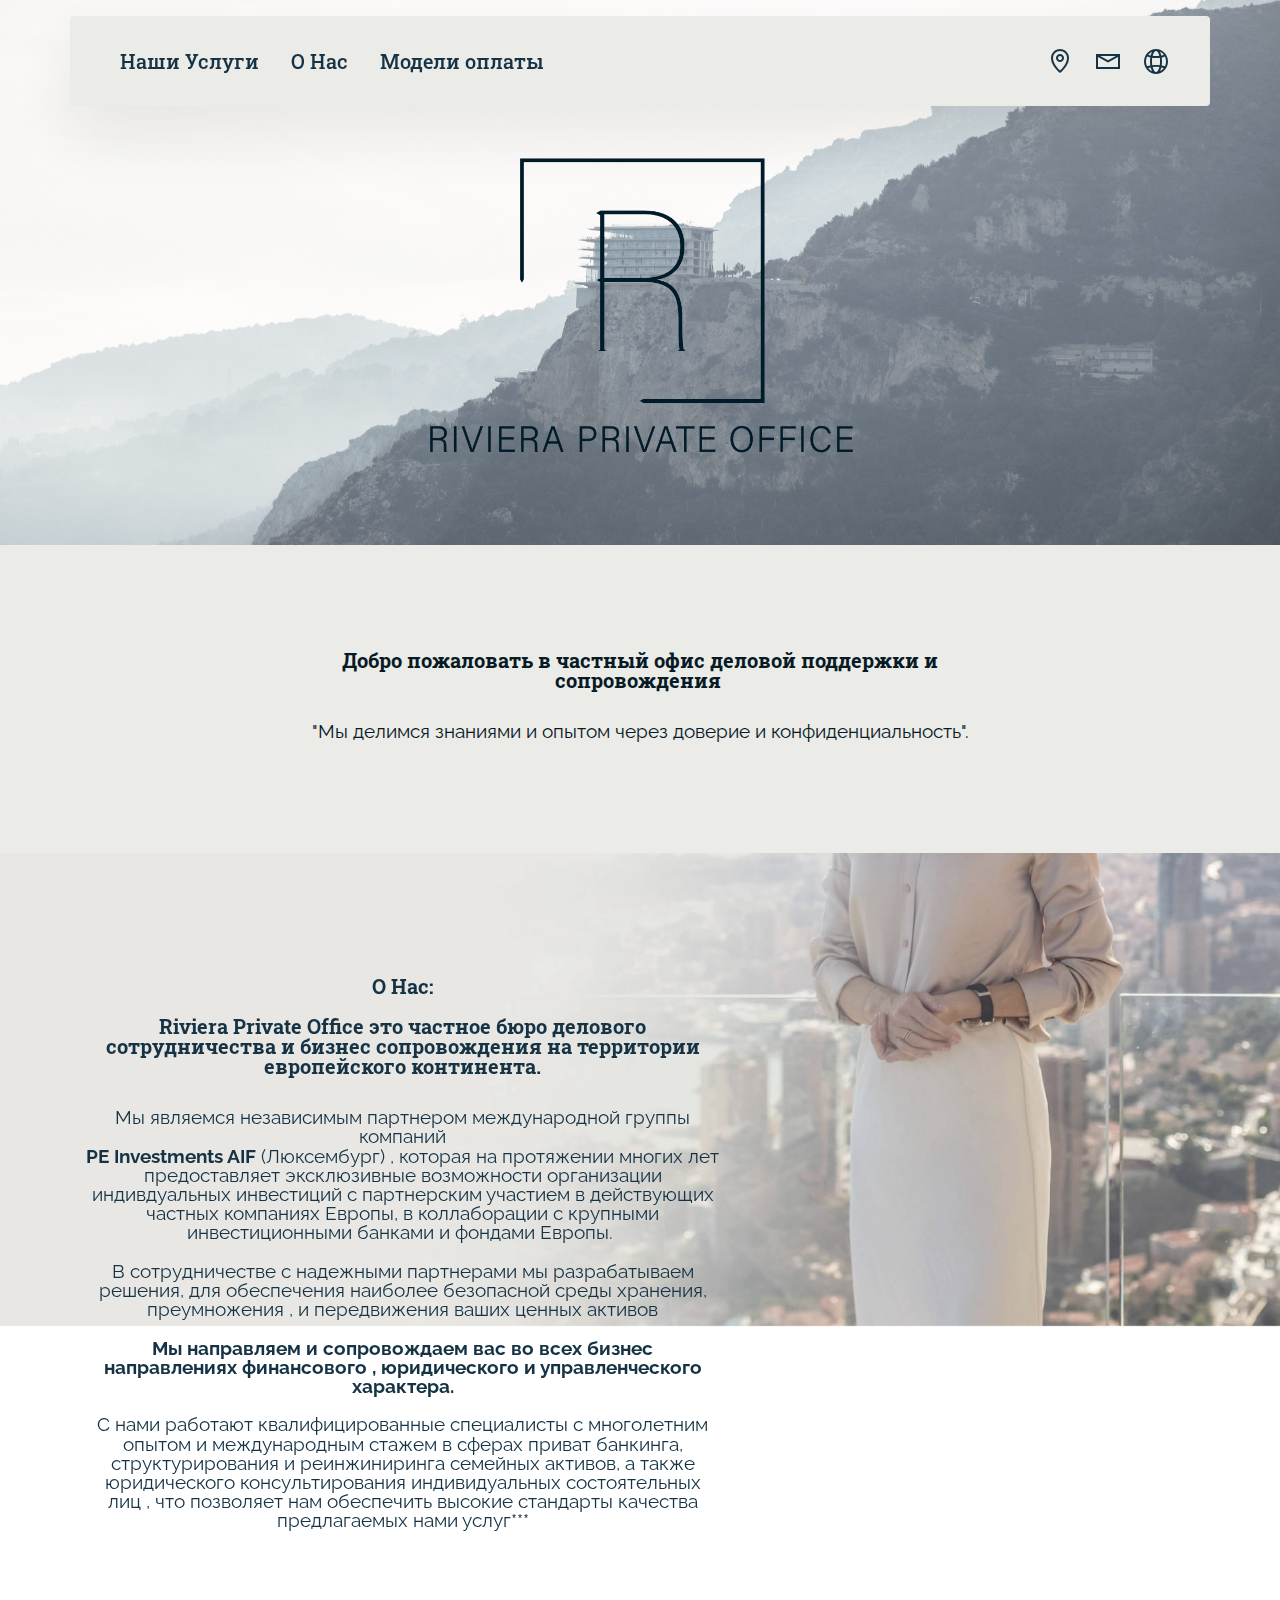
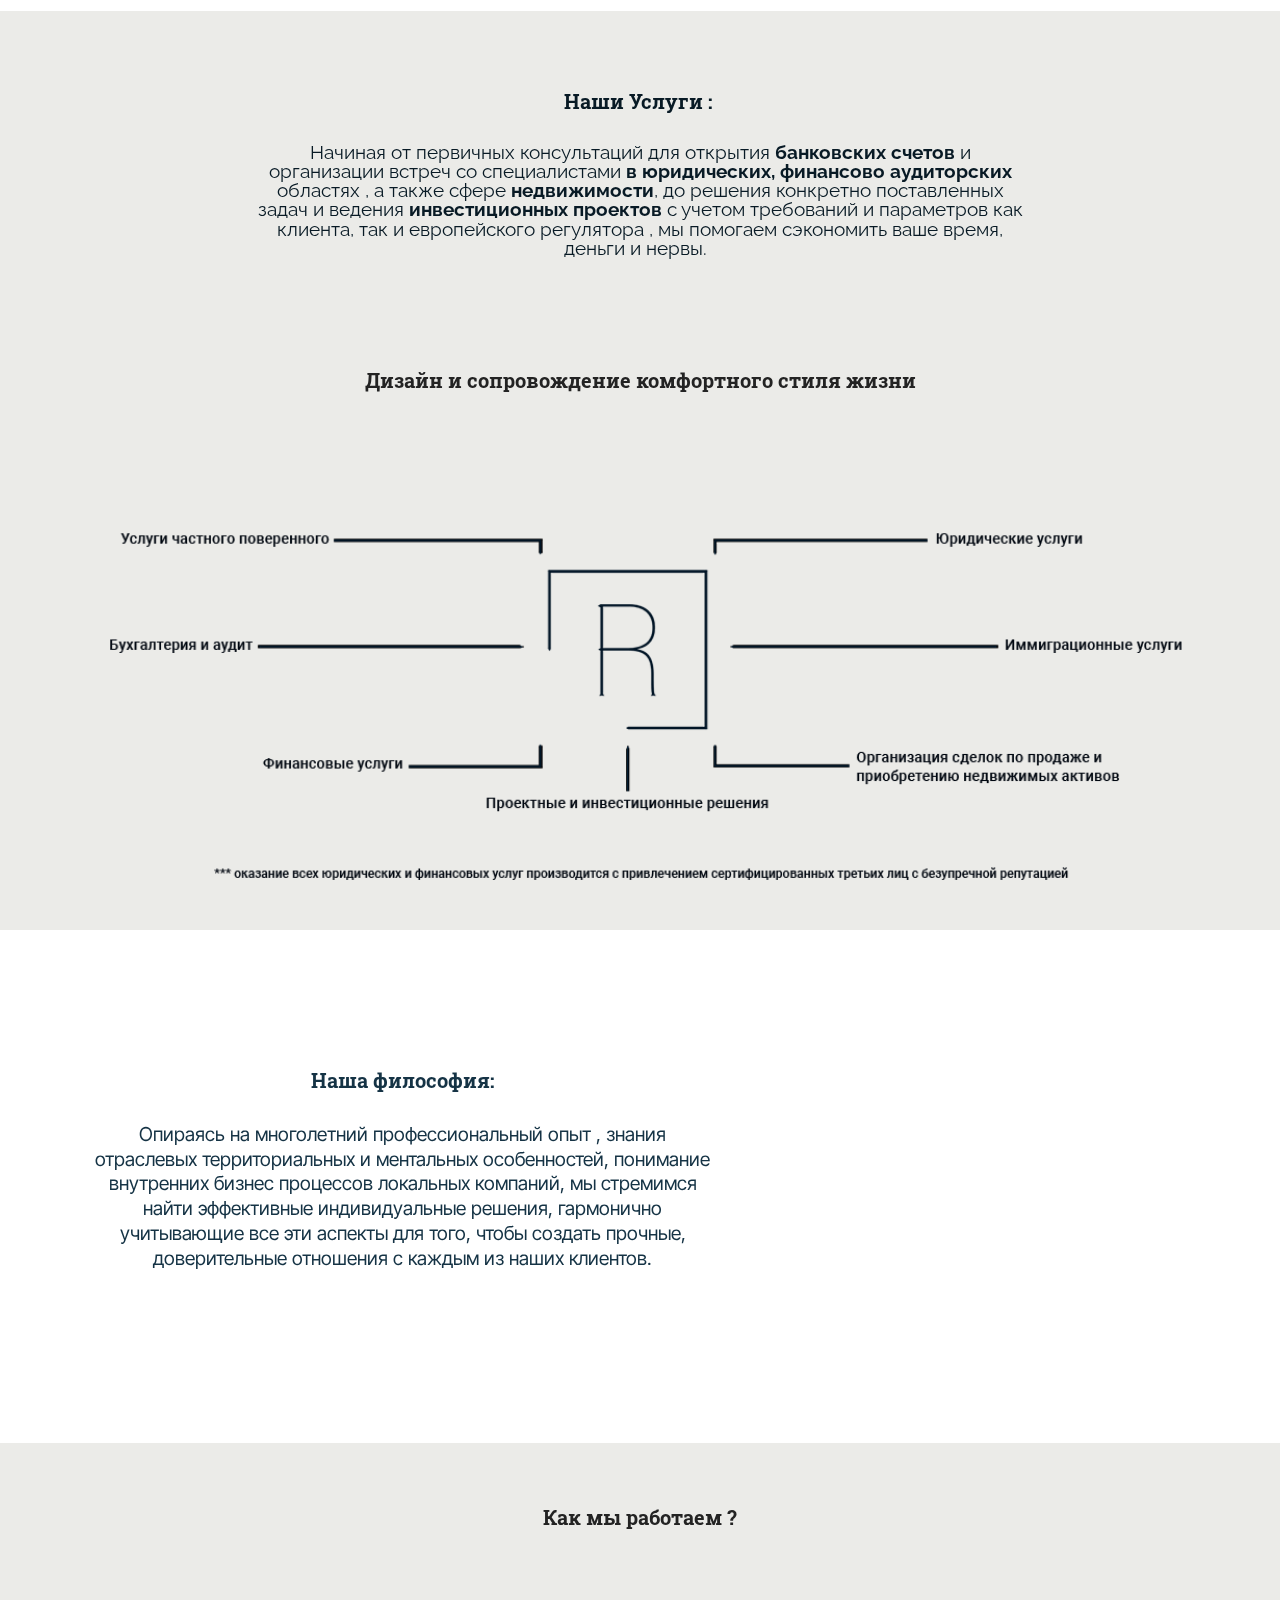
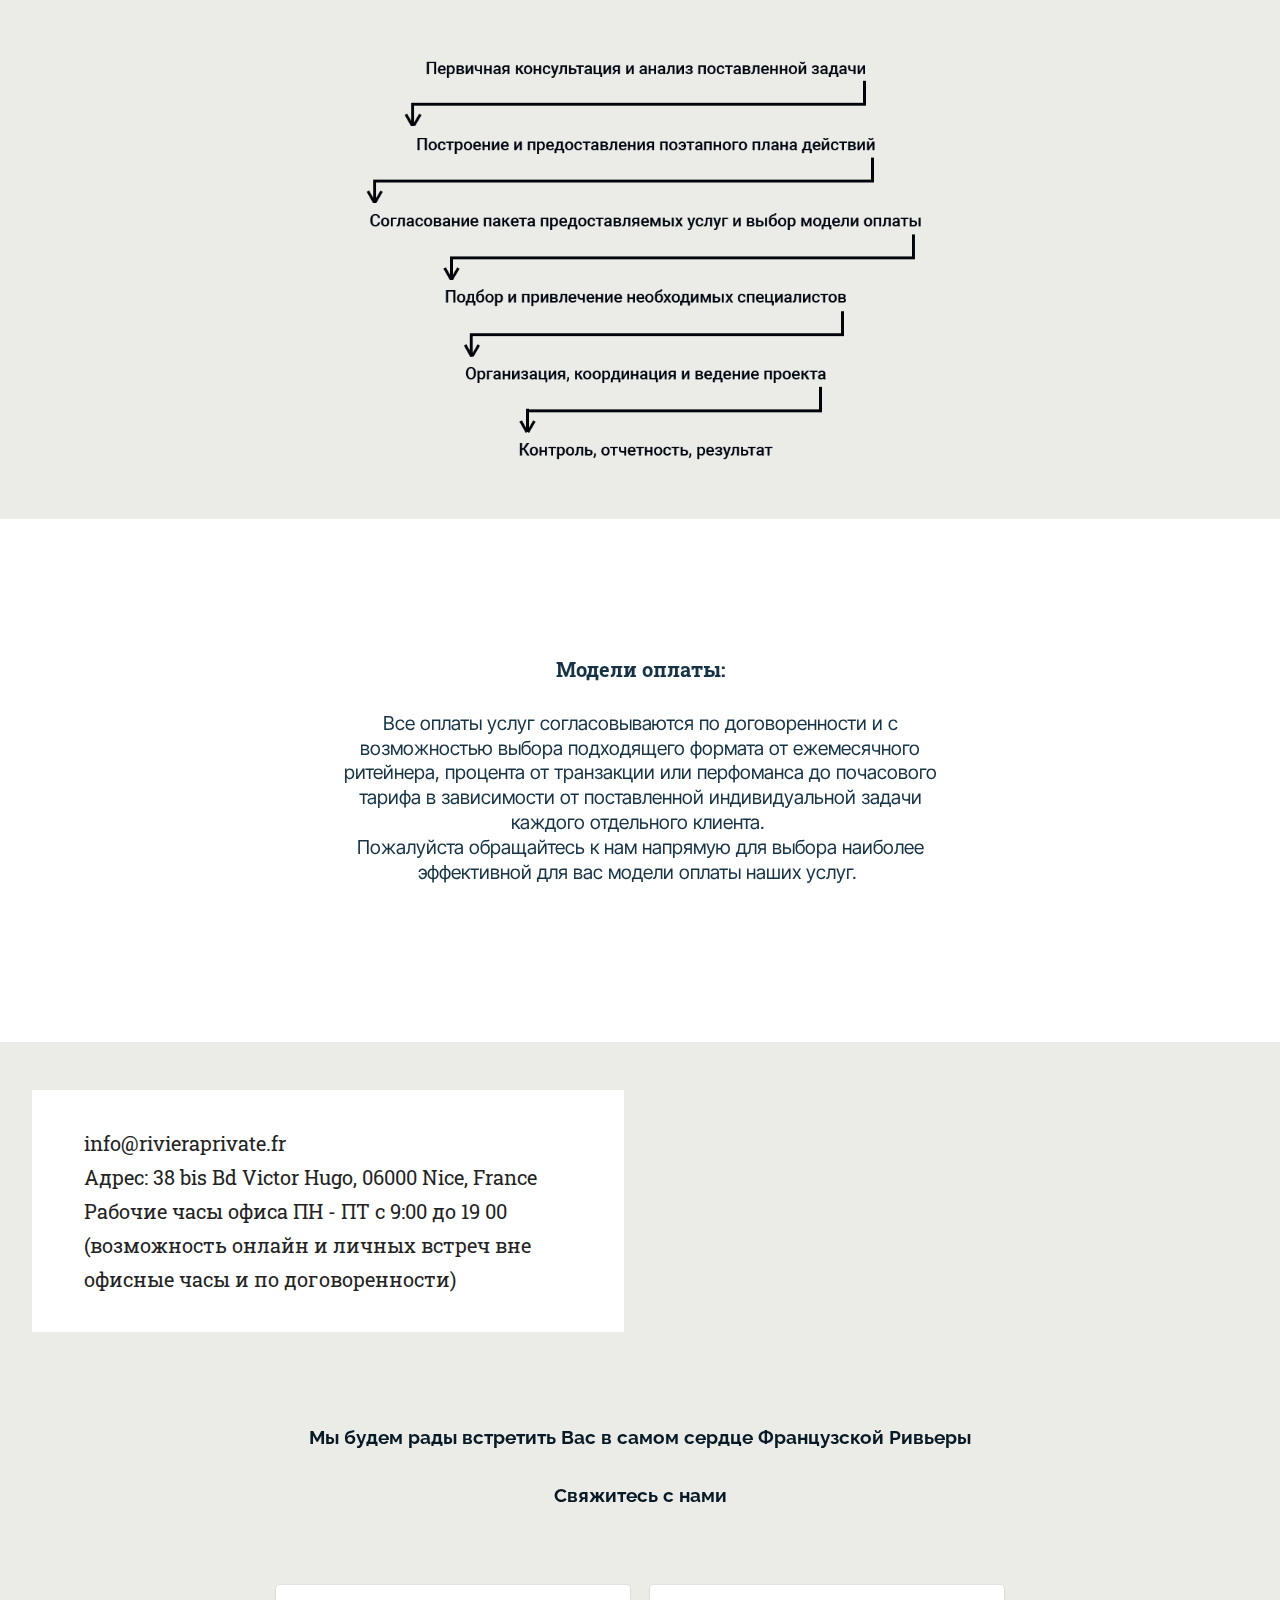
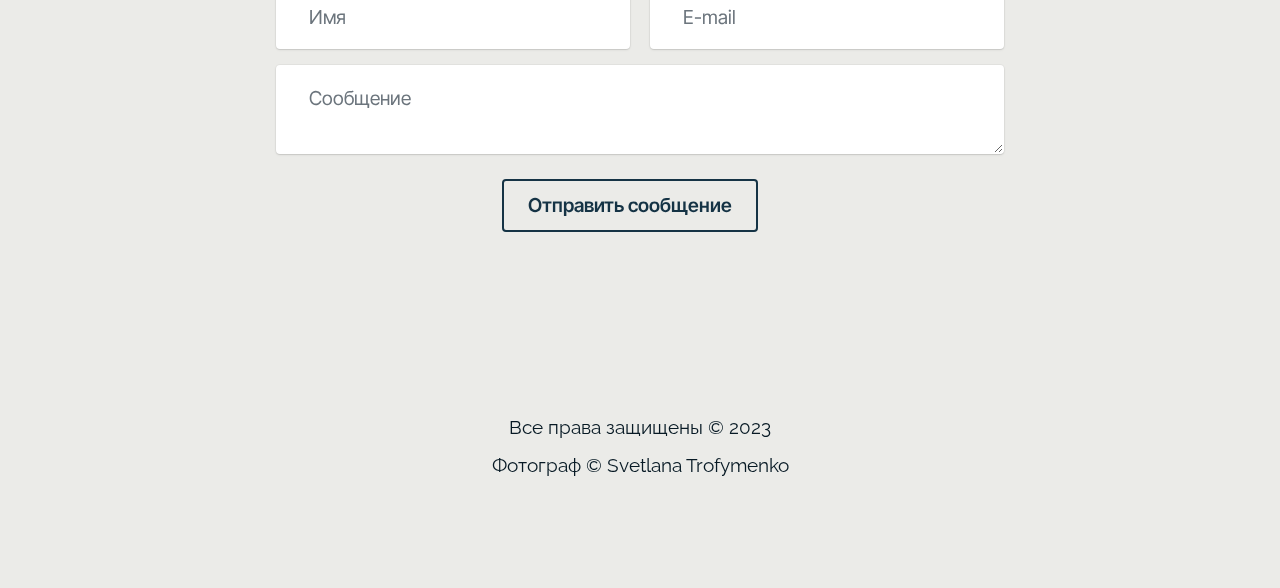
<file: index.html>
<!DOCTYPE html>
<html  >
<head>
  <!--  -->
  <meta charset="UTF-8">
  <meta http-equiv="X-UA-Compatible" content="IE=edge">
  <meta name="generator" content="Mobirise v5.9.4, mobirise.com">
  <meta name="viewport" content="width=device-width, initial-scale=1, minimum-scale=1">
  <link rel="shortcut icon" href="./assets/images/logov6-265x192.png" type="image/x-icon">
  <meta name="description" content="Riviera Private Office">
  
  
  <title>Riviera Private Office RU</title>
  <link rel="stylesheet" href="./assets/web/assets/mobirise-icons2/mobirise2.css">
  <link rel="stylesheet" href="./assets/bootstrap/css/bootstrap.min.css">
  <link rel="stylesheet" href="./assets/bootstrap/css/bootstrap-grid.min.css">
  <link rel="stylesheet" href="./assets/bootstrap/css/bootstrap-reboot.min.css">
  <link rel="stylesheet" href="./assets/parallax/jarallax.css">
  <link rel="stylesheet" href="./assets/dropdown/css/style.css">
  <link rel="stylesheet" href="./assets/theme/css/style.css">
  <link rel="preload" href="https://fonts.googleapis.com/css?family=Roboto+Slab:100,200,300,400,500,600,700,800,900&display=swap" as="style" onload="this.onload=null;this.rel='stylesheet'">
  <noscript><link rel="stylesheet" href="https://fonts.googleapis.com/css?family=Roboto+Slab:100,200,300,400,500,600,700,800,900&display=swap"></noscript>
  <link rel="preload" href="https://fonts.googleapis.com/css?family=Raleway:100,200,300,400,500,600,700,800,900,100i,200i,300i,400i,500i,600i,700i,800i,900i&display=swap" as="style" onload="this.onload=null;this.rel='stylesheet'">
  <noscript><link rel="stylesheet" href="https://fonts.googleapis.com/css?family=Raleway:100,200,300,400,500,600,700,800,900,100i,200i,300i,400i,500i,600i,700i,800i,900i&display=swap"></noscript>
  <link rel="preload" href="https://fonts.googleapis.com/css?family=Inter+Tight:100,200,300,400,500,600,700,800,900,100i,200i,300i,400i,500i,600i,700i,800i,900i&display=swap" as="style" onload="this.onload=null;this.rel='stylesheet'">
  <noscript><link rel="stylesheet" href="https://fonts.googleapis.com/css?family=Inter+Tight:100,200,300,400,500,600,700,800,900,100i,200i,300i,400i,500i,600i,700i,800i,900i&display=swap"></noscript>
  <link rel="preload" href="https://fonts.googleapis.com/css?family=Nunito:200,300,400,500,600,700,800,900,200i,300i,400i,500i,600i,700i,800i,900i&display=swap" as="style" onload="this.onload=null;this.rel='stylesheet'">
  <noscript><link rel="stylesheet" href="https://fonts.googleapis.com/css?family=Nunito:200,300,400,500,600,700,800,900,200i,300i,400i,500i,600i,700i,800i,900i&display=swap"></noscript>
  <link rel="preload" as="style" href="./assets/mobirise/css/mbr-additional.css">
  <link rel="stylesheet" href="./assets/mobirise/css/mbr-additional.css" type="text/css">

  
  
  
</head>
<body>
  
  <section data-bs-version="5.1" class="menu menu3 cid-tVwEXyr6HJ" once="menu" id="menu03-c">
	

	<nav class="navbar navbar-dropdown navbar-expand-lg">
		<div class="container">
			<div class="navbar-brand">
				
				
			</div>
			<button class="navbar-toggler" type="button" data-toggle="collapse" data-bs-toggle="collapse" data-target="#navbarSupportedContent" data-bs-target="#navbarSupportedContent" aria-controls="navbarNavAltMarkup" aria-expanded="false" aria-label="Toggle navigation">
				<div class="hamburger">
					<span></span>
					<span></span>
					<span></span>
					<span></span>
				</div>
			</button>
			<div class="collapse navbar-collapse" id="navbarSupportedContent">
				<ul class="navbar-nav nav-dropdown nav-right navbar-nav-top-padding" data-app-modern-menu="true"><li class="nav-item">
						<a class="nav-link link text-primary display-1" href="index.html#header10-w">Наши Услуги</a>
					</li>
					<li class="nav-item">
						<a class="nav-link link show text-primary display-1" href="index.html#header10-o" aria-expanded="false">О Нас</a>
					</li>
					<li class="nav-item">
						<a class="nav-link link text-primary display-1" href="index.html#header10-z">Модели оплаты</a>
					</li></ul>
                <div class="icons-menu">
                    <a class="iconfont-wrapper" href="https://maps.app.goo.gl/smyorfsyWxNGCFNX7" target="_blank">
                        <span class="p-2 mbr-iconfont mobi-mbri-map-pin mobi-mbri"></span>
                    </a>
                    <a class="iconfont-wrapper" href="mailto:info@rivieraprivate.fr">
                        <span class="p-2 mbr-iconfont mobi-mbri-letter mobi-mbri"></span>
                    </a>
                    <a class="iconfont-wrapper" href="page1.html">
                        <span class="p-2 mbr-iconfont mobi-mbri-globe-2 mobi-mbri"></span>
					</a>
					
				</div>
				
			</div>
		</div>
	</nav>
</section>

<section data-bs-version="5.1" class="header13 cid-tVAHbEbN05 mbr-parallax-background" id="header13-n">
  

  
  

  <div class="align-center container">
    <div class="row justify-content-center">
      <div class="col-md-12 mb-5 content-head">
        
        
        
      </div>
    </div>

    <div class="row justify-content-center">
      <div class="col-12 col-md-5 mt-4">
        <img src="assets/images/logov6-1696x1229.png" alt="Mobirise Website Builder" title="">
      </div>
    </div>
  </div>
</section>

<section data-bs-version="5.1" class="header10 cid-tVwP00TQPr" id="header10-d">
  
  
  <div class="container">
    <div class="row">
      <div class="content-wrap col-12 col-md-12">
        <h1 class="mbr-section-title mbr-fonts-style mbr-white mb-4 display-1"><strong>Добро пожаловать в частный офис деловой поддержки и сопровождения&nbsp;</strong></h1>
        <h2 class="mbr-section-title mbr-fonts-style mbr-white mb-4 display-2"><div>"Мы делимся знаниями и опытом через доверие и конфиденциальность".</div></h2>
        
        
      </div>
    </div>
  </div>
</section>

<section data-bs-version="5.1" class="header10 cid-tVAOrbdWHJ mbr-parallax-background" id="header10-o">
  
  <div class="mbr-overlay"></div>
  <div class="container">
    <div class="row">
      <div class="content-wrap col-12 col-md-7">
        <h1 class="mbr-section-title mbr-fonts-style mbr-white mb-4 display-1"><strong>О Нас:</strong><br><br><div><strong>Riviera Private Office это частное бюро делового сотрудничества и бизнес сопровождения  на территории европейского континента.</strong></div></h1>
        
        <p class="mbr-fonts-style mbr-text mbr-white mb-4 display-2">Мы являемся независимым партнером международной группы компаний  <br><strong>PE Investments AIF</strong> (Люксембург) , которая на протяжении многих лет предоставляет эксклюзивные возможности организации индивдуальных инвестиций с партнерским участием в действующих частных компаниях Европы, в коллаборации с крупными инвестиционными банками и фондами Европы.&nbsp;<br><br>В сотрудничестве с надежными партнерами мы разрабатываем решения, для обеспечения наиболее безопасной среды хранения, преумножения , и передвижения ваших ценных активов<br><br><strong>Мы направляем и сопровождаем вас во всех бизнес направлениях финансового , юридического и управленческого характера.</strong><br><br>С нами работают квалифицированные специалисты с многолетним опытом и международным стажем в сферах приват банкинга, структурирования и реинжиниринга семейных активов, а также юридического консультирования индивидуальных состоятельных лиц , что позволяет нам обеспечить высокие стандарты качества предлагаемых нами услуг***</p>
        
      </div>
    </div>
  </div>
</section>

<section data-bs-version="5.1" class="header10 cid-tWW725yznV" id="header10-w">
  
  
  <div class="container-fluid">
    <div class="row">
      <div class="content-wrap col-12 col-md-12">
        <h1 class="mbr-section-title mbr-fonts-style mbr-white mb-4 display-1"><strong>Наши Услуги :&nbsp;</strong></h1>
        <h2 class="mbr-section-title mbr-fonts-style mbr-white mb-4 display-2"><div>Начиная от первичных консультаций для открытия <strong>банковских счетов</strong> и организации встреч со специалистами <strong>в юридических, финансово аудиторских</strong> областях , а также сфере <strong>недвижимости</strong>, до решения конкретно поставленных задач и ведения <strong>инвестиционных проектов</strong> с учетом требований и параметров как клиента, так и европейского регулятора , мы помогаем сэкономить ваше время, деньги и нервы.&nbsp;&nbsp;</div></h2>
        
        
      </div>
    </div>
  </div>
</section>

<section data-bs-version="5.1" class="header13 cid-tWW4b42sQ2" id="header13-v">
  

  
  

  <div class="align-center container-fluid">
    <div class="row justify-content-center">
      <div class="col-md-12 mb-5 content-head">
        <h1 class="mbr-section-title mbr-fonts-style mb-4 display-1"><strong>Дизайн и сопровождение комфортного стиля жизни</strong></h1>
        
        
      </div>
    </div>

    <div class="row justify-content-center">
      <div class="col-12 col-md-11 mt-4">
        <img src="assets/images/shema-7-1069x365.png" alt="" title="">
      </div>
    </div>
  </div>
</section>

<section data-bs-version="5.1" class="header10 cid-tWtGfQaFRf mbr-parallax-background" id="header10-q">
  
  <div class="mbr-overlay"></div>
  <div class="container">
    <div class="row">
      <div class="content-wrap col-12 col-md-7">
        <h1 class="mbr-section-title mbr-fonts-style mbr-white mb-4 display-1"><strong>Наша философия:</strong></h1>
        
        <p class="mbr-fonts-style mbr-text mbr-white mb-4 display-7">Опираясь на многолетний профессиональный опыт&nbsp;, знания отраслевых территориальных и ментальных особенностей, понимание внутренних бизнес&nbsp;процессов локальных компаний, мы стремимся найти эффективные индивидуальные решения, гармонично учитывающие все эти аспекты для того, чтобы создать прочные, доверительные отношения с каждым из наших клиентов.</p>
        
      </div>
    </div>
  </div>
</section>

<section data-bs-version="5.1" class="header13 cid-tWW9DRvjHP" id="header13-y">
  

  
  

  <div class="align-center container-fluid">
    <div class="row justify-content-center">
      <div class="col-md-12 mb-5 content-head">
        <h1 class="mbr-section-title mbr-fonts-style mb-4 display-1"><strong>Как мы работаем ?</strong></h1>
        
        
      </div>
    </div>

    <div class="row justify-content-center">
      <div class="col-12 col-md-6 mt-4">
        <img src="assets/images/arrow-3-810x612.png" alt="Mobirise Website Builder" title="">
      </div>
    </div>
  </div>
</section>

<section data-bs-version="5.1" class="header10 cid-tWWd1cRI4J mbr-parallax-background" id="header10-z">
  
  <div class="mbr-overlay"></div>
  <div class="container">
    <div class="row">
      <div class="content-wrap col-12 col-md-7">
        <h1 class="mbr-section-title mbr-fonts-style mbr-white mb-4 display-1"><strong>Модели оплаты:</strong></h1>
        
        <p class="mbr-fonts-style mbr-text mbr-white mb-4 display-7">Все оплаты услуг согласовываются по договоренности и с возможностью выбора подходящего формата от ежемесячного ритейнера, процента от транзакции или перфоманса до почасового тарифа в зависимости от поставленной индивидуальной задачи каждого отдельного клиента.&nbsp;<br>Пожалуйста обращайтесь к нам напрямую для выбора наиболее эффективной для вас модели оплаты наших услуг.&nbsp;<br></p>
        
      </div>
    </div>
  </div>
</section>

<section data-bs-version="5.1" class="contacts2 map1 cid-tWFzQ3KKno" id="contacts02-u">

    

    
    <div class="container-fluid">
        <div class="row justify-content-center">
            <div class="col-12 content-head">
                
            </div>
        </div>
        <div class="row justify-content-center mt-4">
            <div class="card col-12 col-md-6">
                <div class="card-wrapper">
                    <div class="text-wrapper">
                        
                    <ul class="list mbr-fonts-style display-1">
                        <li class="mbr-text item-wrap"><span style="font-size: 1.25rem;">info@rivieraprivate.fr</span></li><li class="mbr-text item-wrap"><span style="font-size: 1.25rem;">Адрес: 38 bis Bd Victor Hugo, 06000 Nice, France</span><br></li>
                        <li class="mbr-text item-wrap">Рабочие часы офиса ПН - ПТ с 9:00 до 19 00</li><li class="mbr-text item-wrap">(возможность онлайн и личных встреч вне офисные часы и по договоренности)</li>
                    </ul>
                    </div>
                </div>
            </div>
            <div class="map-wrapper col-12 col-md-6">
                <div class="google-map"><iframe frameborder="0" style="border:0" src="https://www.google.com/maps/embed/v1/place?key=AIzaSyDbnCmnHmtigIYiD8jIfeHQv7gW2ANhHD4&amp;q=38 bis Bd Victor Hugo, 06000 Nice, France" allowfullscreen=""></iframe></div>
            </div>
        </div>
    </div>
</section>

<section data-bs-version="5.1" class="form5 cid-tVx5aOUlaV" id="form02-j">
    
    
    <div class="container">
        <div class="row justify-content-center">
            <div class="col-12 content-head">
                <div class="mbr-section-head mb-5">
                    <h3 class="mbr-section-title mbr-fonts-style align-center mb-0 display-2"><strong>Мы будем рады встретить Вас в самом сердце Французской Ривьеры</strong><br><div><strong><br></strong></div><br><div><strong>Свяжитесь с нами</strong></div></h3>
                    
                </div>
            </div>
        </div>
        <div class="row justify-content-center mt-4">
            <div class="col-lg-8 mx-auto mbr-form" data-form-type="formoid">
                <form action="https://mobirise.eu/" method="POST" class="mbr-form form-with-styler" data-form-title="Form Name"><input type="hidden" name="email" data-form-email="true" value="T5aO4CkcfKfV4IRAevsa6BaZinuBxLM6L/Tlw0m6k5L2ob7Ga+ZQ1tGG7uVWo85Lxb1+eze8VpU6bLg32f30uvdpm8BgWCPHabWAWNYA4mJ3hdH++0jkwdLUXWD2jH4p">
                    <div class="row">
                        <div hidden="hidden" data-form-alert="" class="alert alert-success col-12">Thanks for filling out the form!</div>
                        <div hidden="hidden" data-form-alert-danger="" class="alert alert-danger col-12">
                            Oops...! some problem!
                        </div>
                    </div>
                    <div class="dragArea row">
                        <div class="col-md col-sm-12 form-group mb-3" data-for="name">
                            <input type="text" name="name" placeholder="Имя" data-form-field="name" class="form-control" value="" id="name-form02-j">
                        </div>
                        <div class="col-md col-sm-12 form-group mb-3" data-for="email">
                            <input type="email" name="email" placeholder="E-mail" data-form-field="email" class="form-control" value="" id="email-form02-j">
                        </div>
                        
                        <div class="col-12 form-group mb-3" data-for="textarea">
                            <textarea name="textarea" placeholder="Сообщение" data-form-field="textarea" class="form-control" id="textarea-form02-j"></textarea>
                        </div>
                        <div class="col-lg-12 col-md-12 col-sm-12 align-center mbr-section-btn"><button type="submit" class="btn btn-primary-outline display-7">Отправить сообщение</button></div>
                    </div>
                </form>
            </div>
        </div>
    </div>
</section>

<section data-bs-version="5.1" class="header10 cid-tWWhw7n2EY" id="header10-10">
    
    
    <div class="container">
        <div class="row">
            <div class="content-wrap col-12 col-md-12">
                
                <h2 class="mbr-section-title mbr-fonts-style mbr-white mb-4 display-2"><div>Все права защищены © 2023</div><br><div>Фотограф © Svetlana Trofymenko</div></h2>
                
                
            </div>
        </div>
    </div>
</section>
<script src="./assets/bootstrap/js/bootstrap.bundle.min.js"></script>  
<script src="./assets/parallax/jarallax.js"></script>  
<script src="./assets/smoothscroll/smooth-scroll.js"></script>  
<script src="./assets/ytplayer/index.js"></script>  
<script src="./assets/dropdown/js/navbar-dropdown.js"></script>  
<script src="./assets/theme/js/script.js"></script>  
<script src="./assets/formoid/formoid.min.js"></script>



</body>
</html>
</file>
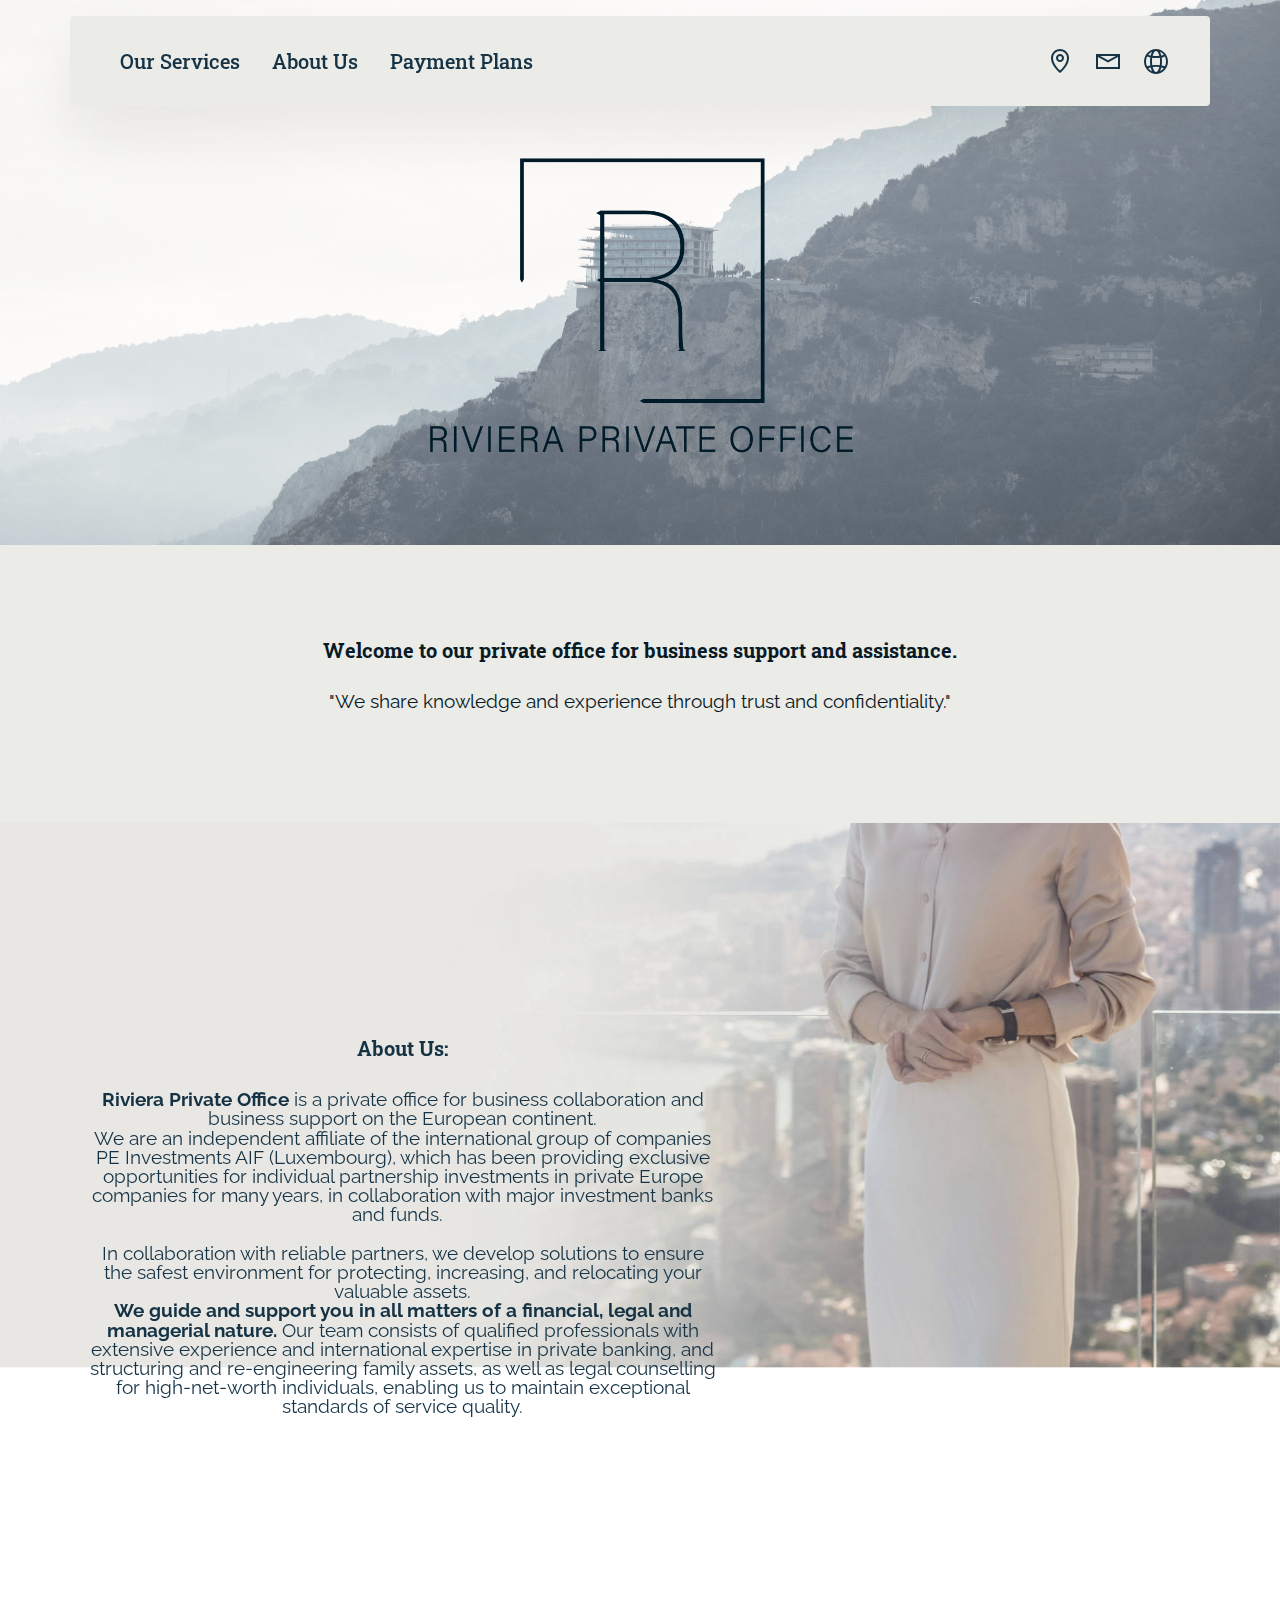
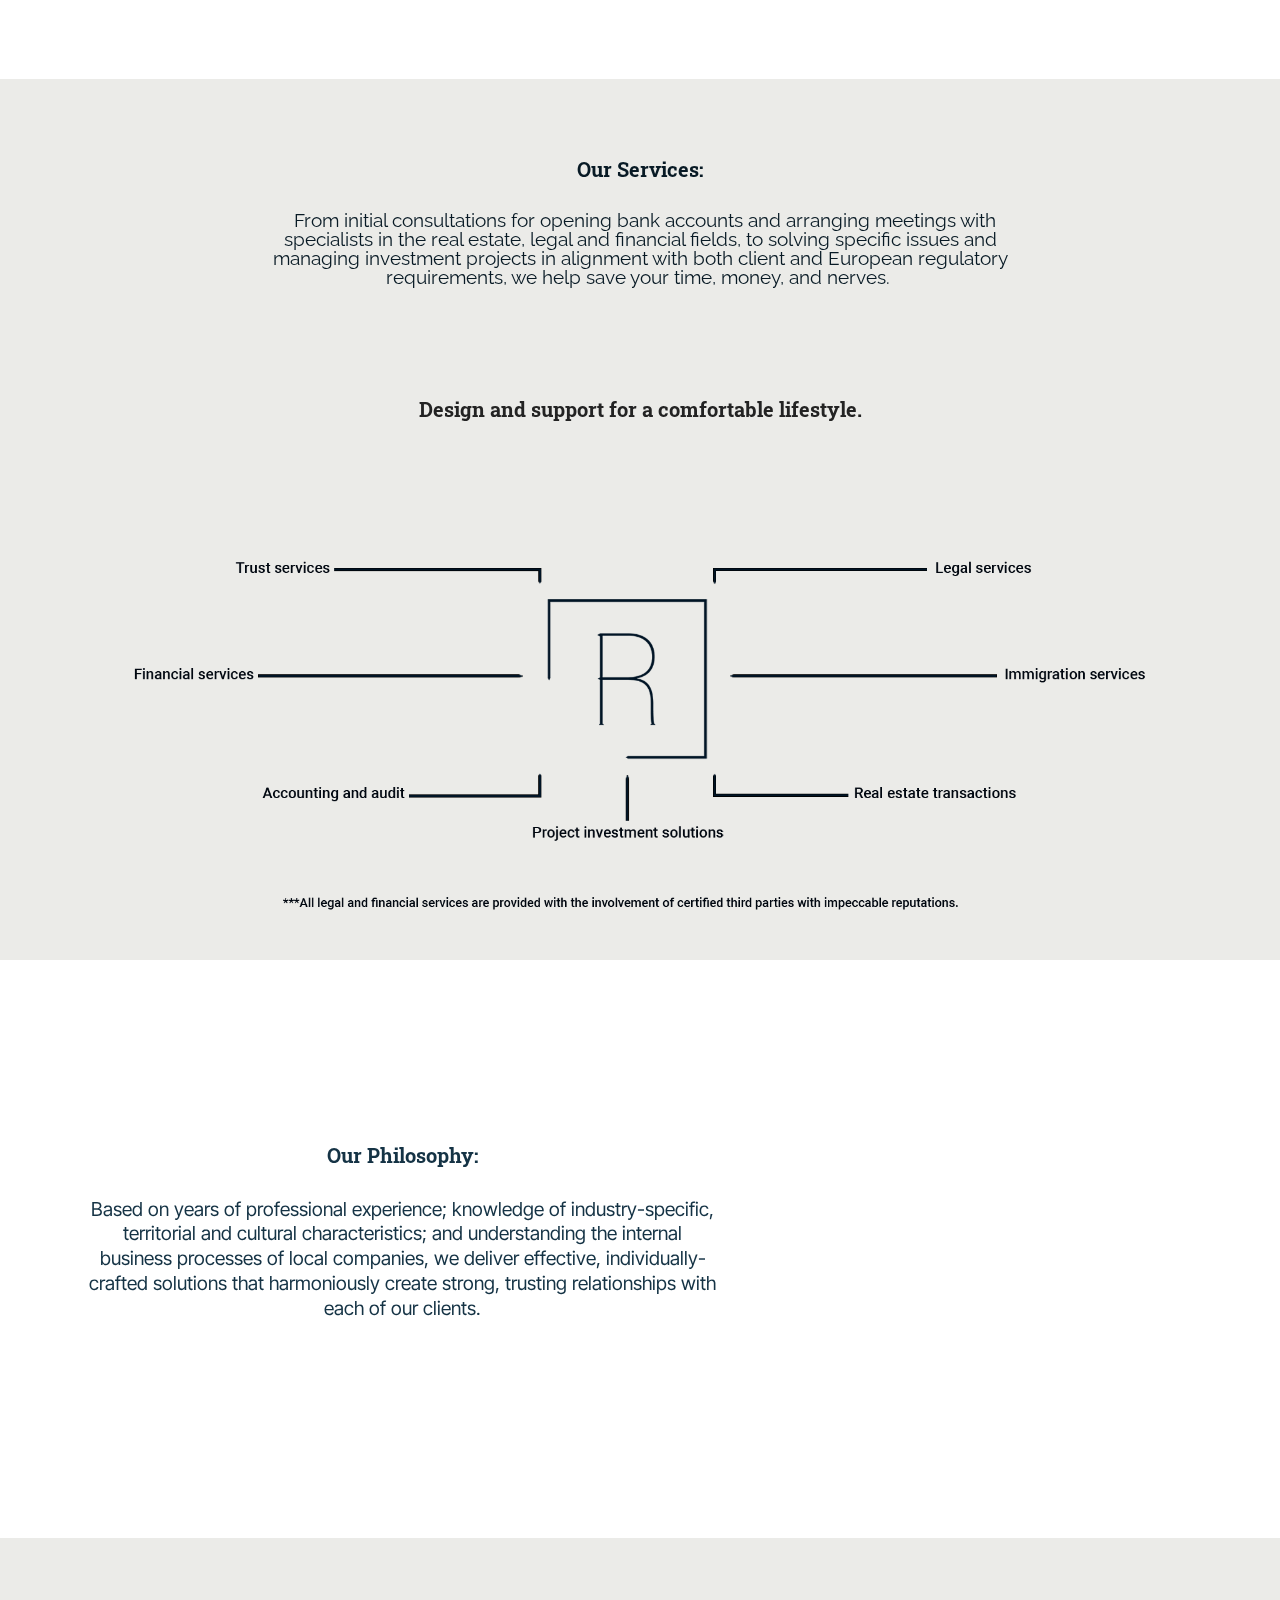
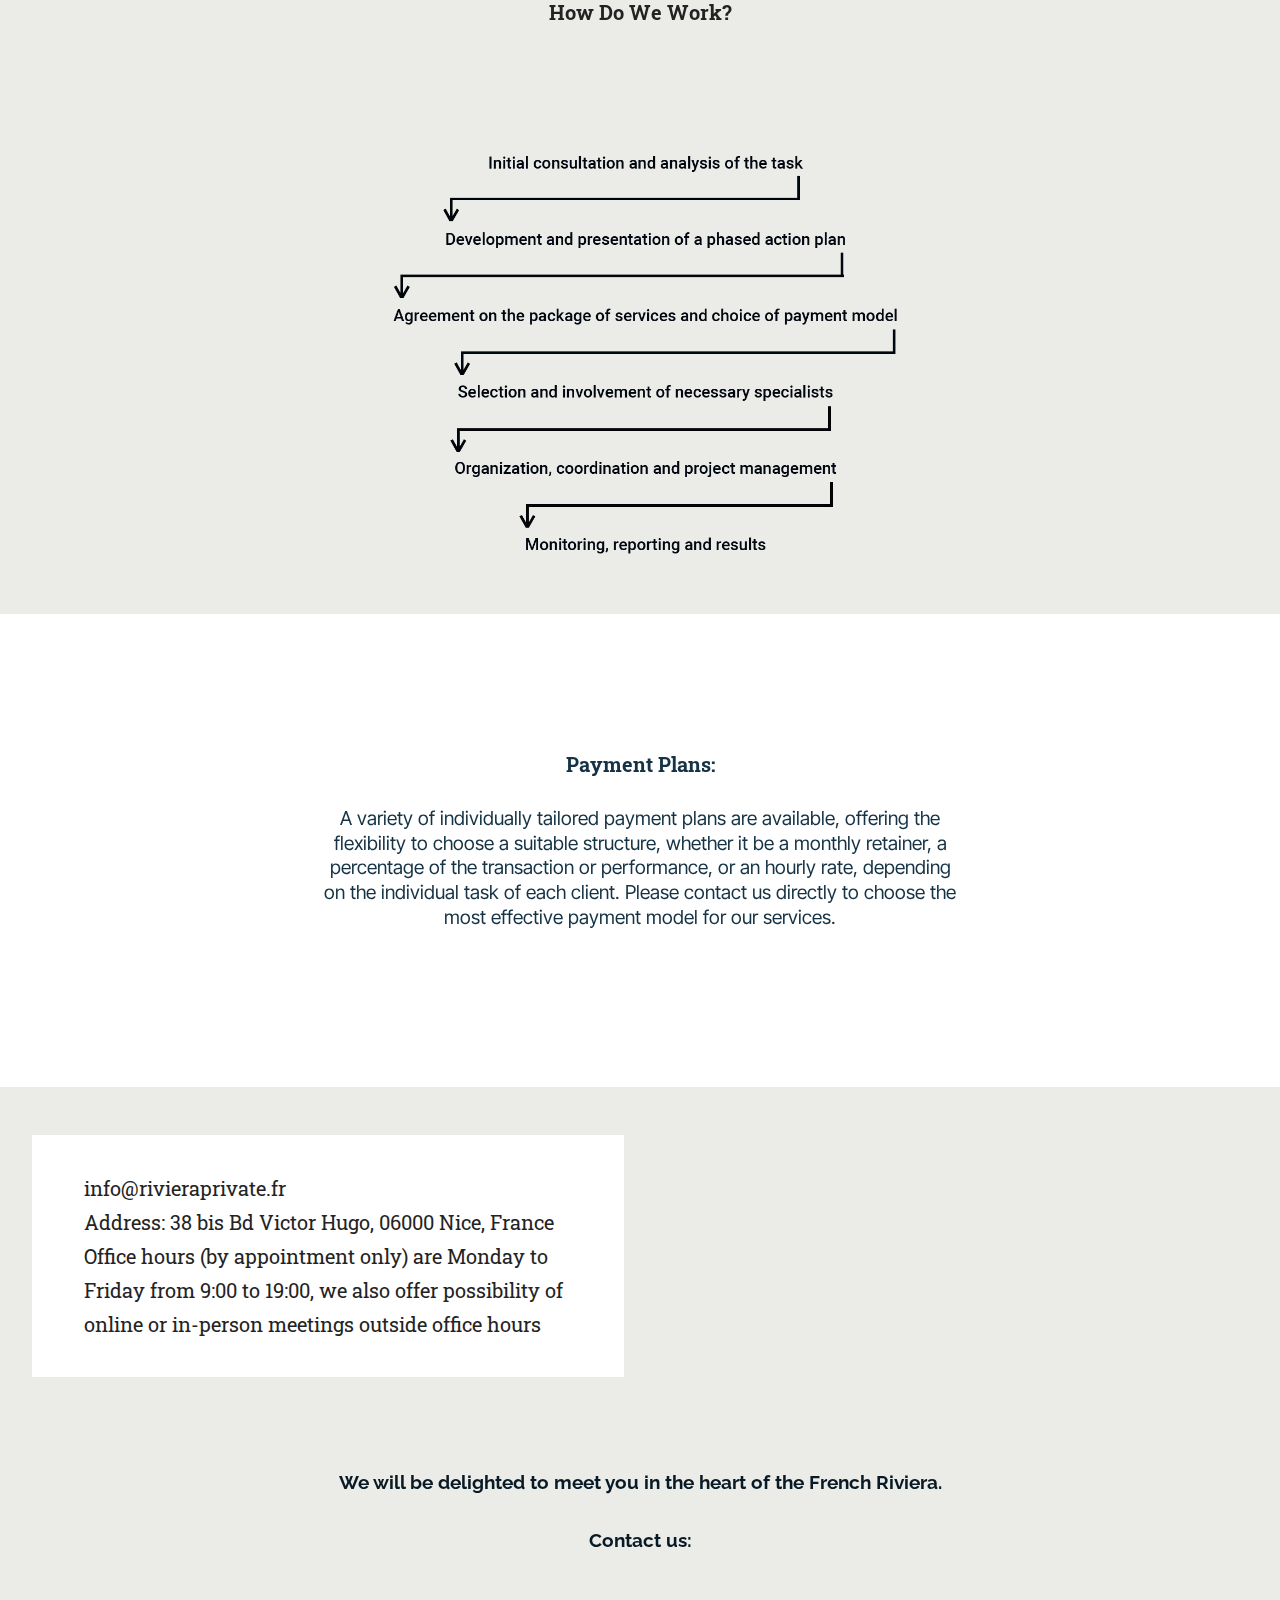
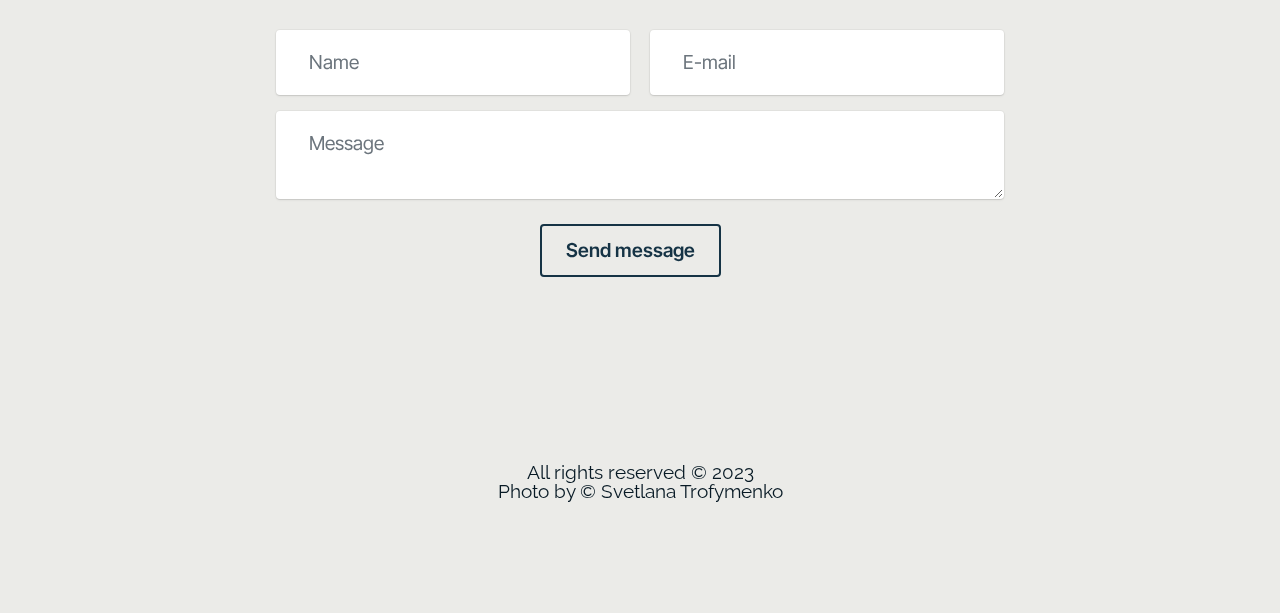
<file: page1.html>
<!DOCTYPE html>
<html  >
<head>
  <!--  -->
  <meta charset="UTF-8">
  <meta http-equiv="X-UA-Compatible" content="IE=edge">
  <meta name="generator" content="Mobirise v5.9.4, mobirise.com">
  <meta name="viewport" content="width=device-width, initial-scale=1, minimum-scale=1">
  <link rel="shortcut icon" href="./assets/images/logov6-265x192.png" type="image/x-icon">
  <meta name="description" content="Riviera Private Office">
  
  
  <title>Riviera Private Office EN</title>
  <link rel="stylesheet" href="./assets/web/assets/mobirise-icons2/mobirise2.css">
  <link rel="stylesheet" href="./assets/bootstrap/css/bootstrap.min.css">
  <link rel="stylesheet" href="./assets/bootstrap/css/bootstrap-grid.min.css">
  <link rel="stylesheet" href="./assets/bootstrap/css/bootstrap-reboot.min.css">
  <link rel="stylesheet" href="./assets/parallax/jarallax.css">
  <link rel="stylesheet" href="./assets/dropdown/css/style.css">
  <link rel="stylesheet" href="./assets/theme/css/style.css">
  <link rel="preload" href="https://fonts.googleapis.com/css?family=Roboto+Slab:100,200,300,400,500,600,700,800,900&display=swap" as="style" onload="this.onload=null;this.rel='stylesheet'">
  <noscript><link rel="stylesheet" href="https://fonts.googleapis.com/css?family=Roboto+Slab:100,200,300,400,500,600,700,800,900&display=swap"></noscript>
  <link rel="preload" href="https://fonts.googleapis.com/css?family=Raleway:100,200,300,400,500,600,700,800,900,100i,200i,300i,400i,500i,600i,700i,800i,900i&display=swap" as="style" onload="this.onload=null;this.rel='stylesheet'">
  <noscript><link rel="stylesheet" href="https://fonts.googleapis.com/css?family=Raleway:100,200,300,400,500,600,700,800,900,100i,200i,300i,400i,500i,600i,700i,800i,900i&display=swap"></noscript>
  <link rel="preload" href="https://fonts.googleapis.com/css?family=Inter+Tight:100,200,300,400,500,600,700,800,900,100i,200i,300i,400i,500i,600i,700i,800i,900i&display=swap" as="style" onload="this.onload=null;this.rel='stylesheet'">
  <noscript><link rel="stylesheet" href="https://fonts.googleapis.com/css?family=Inter+Tight:100,200,300,400,500,600,700,800,900,100i,200i,300i,400i,500i,600i,700i,800i,900i&display=swap"></noscript>
  <link rel="preload" href="https://fonts.googleapis.com/css?family=Nunito:200,300,400,500,600,700,800,900,200i,300i,400i,500i,600i,700i,800i,900i&display=swap" as="style" onload="this.onload=null;this.rel='stylesheet'">
  <noscript><link rel="stylesheet" href="https://fonts.googleapis.com/css?family=Nunito:200,300,400,500,600,700,800,900,200i,300i,400i,500i,600i,700i,800i,900i&display=swap"></noscript>
  <link rel="preload" as="style" href="./assets/mobirise/css/mbr-additional.css"><link rel="stylesheet" href="./assets/mobirise/css/mbr-additional.css" type="text/css">

  
  
  
</head>
<body>
  
  <section data-bs-version="5.1" class="menu menu3 cid-tYailAUT4Z" once="menu" id="menu03-2n">
	

	<nav class="navbar navbar-dropdown navbar-expand-lg">
		<div class="container">
			<div class="navbar-brand">
				
				
			</div>
			<button class="navbar-toggler" type="button" data-toggle="collapse" data-bs-toggle="collapse" data-target="#navbarSupportedContent" data-bs-target="#navbarSupportedContent" aria-controls="navbarNavAltMarkup" aria-expanded="false" aria-label="Toggle navigation">
				<div class="hamburger">
					<span></span>
					<span></span>
					<span></span>
					<span></span>
				</div>
			</button>
			<div class="collapse navbar-collapse" id="navbarSupportedContent">
				<ul class="navbar-nav nav-dropdown nav-right navbar-nav-top-padding" data-app-modern-menu="true"><li class="nav-item">
						<a class="nav-link link text-primary display-1" href="page1.html#header10-27">Our Services</a>
					</li>
					<li class="nav-item">
						<a class="nav-link link show text-primary display-1" href="page1.html#header10-26" aria-expanded="false">About Us</a>
					</li>
					<li class="nav-item">
						<a class="nav-link link text-primary display-1" href="page1.html#header10-2b">Payment Plans</a>
					</li></ul>
                <div class="icons-menu">
                    <a class="iconfont-wrapper" href="https://maps.app.goo.gl/smyorfsyWxNGCFNX7" target="_blank">
                        <span class="p-2 mbr-iconfont mobi-mbri-map-pin mobi-mbri"></span>
                    </a>
                    <a class="iconfont-wrapper" href="mailto:info@rivieraprivate.fr">
                        <span class="p-2 mbr-iconfont mobi-mbri-letter mobi-mbri"></span>
					</a>
					<a class="iconfont-wrapper" href="index.html">
						<span class="p-2 mbr-iconfont mobi-mbri-globe-2 mobi-mbri"></span>
					</a>
					
				</div>
				
			</div>
		</div>
	</nav>
</section>

<section data-bs-version="5.1" class="header13 cid-tXQH8EtXEi mbr-parallax-background" id="header13-24">
  

  
  

  <div class="align-center container">
    <div class="row justify-content-center">
      <div class="col-md-12 mb-5 content-head">
        
        
        
      </div>
    </div>

    <div class="row justify-content-center">
      <div class="col-12 col-md-5 mt-4">
        <img src="assets/images/logov6-1696x1229.png" alt="Mobirise Website Builder" title="">
      </div>
    </div>
  </div>
</section>

<section data-bs-version="5.1" class="header10 cid-tXQH8EJg1v" id="header10-25">
  
  
  <div class="container">
    <div class="row">
      <div class="content-wrap col-12 col-md-12">
        <h1 class="mbr-section-title mbr-fonts-style mbr-white mb-4 display-1"><strong>Welcome to our private office for business support and assistance.</strong></h1>
        <h2 class="mbr-section-title mbr-fonts-style mbr-white mb-4 display-2"><div>"We share knowledge and experience through trust and confidentiality."</div></h2>
        
        
      </div>
    </div>
  </div>
</section>

<section data-bs-version="5.1" class="header10 cid-tXQH8F46ih mbr-parallax-background" id="header10-26">
  
  <div class="mbr-overlay"></div>
  <div class="container">
    <div class="row">
      <div class="content-wrap col-12 col-md-7">
        <h1 class="mbr-section-title mbr-fonts-style mbr-white mb-4 display-1"><strong>About Us:</strong></h1>
        
        <p class="mbr-fonts-style mbr-text mbr-white mb-4 display-2"><strong>Riviera Private Office</strong> is a private office for business collaboration and business support&nbsp;on the European continent.<br>We are an independent affiliate of the international group of companies PE Investments AIF (Luxembourg), which has been providing exclusive opportunities for individual partnership investments in private Europe companies for many years, in collaboration with major investment banks and funds.  <br><br>In collaboration with reliable partners, we develop solutions to ensure the safest environment for protecting, increasing, and relocating your valuable assets.<br><strong>We guide and support you in all matters of a financial, legal and managerial nature.</strong> Our team consists of qualified professionals with extensive experience and international expertise in private banking, and structuring and re-engineering family assets, as well as legal counselling for high-net-worth individuals, enabling us to maintain exceptional standards of service quality.</p>
        
      </div>
    </div>
  </div>
</section>

<section data-bs-version="5.1" class="header10 cid-tXQH8FjLYq" id="header10-27">
  
  
  <div class="container-fluid">
    <div class="row">
      <div class="content-wrap col-12 col-md-12">
        <h1 class="mbr-section-title mbr-fonts-style mbr-white mb-4 display-1"><strong>Our Services:</strong></h1>
        <h2 class="mbr-section-title mbr-fonts-style mbr-white mb-4 display-2"><div>  From initial consultations for opening bank accounts and arranging meetings with specialists in the real estate, legal and financial fields, to solving specific issues and managing investment projects in&nbsp;alignment with&nbsp;both client and European regulatory requirements, we help save your time, money, and nerves. </div></h2>
        
        
      </div>
    </div>
  </div>
</section>

<section data-bs-version="5.1" class="header13 cid-tXQH8Fyi6L" id="header13-28">
  

  
  

  <div class="align-center container-fluid">
    <div class="row justify-content-center">
      <div class="col-md-12 mb-5 content-head">
        <h1 class="mbr-section-title mbr-fonts-style mb-4 display-1"><strong>Design and support for a comfortable lifestyle.</strong></h1>
        
        
      </div>
    </div>

    <div class="row justify-content-center">
      <div class="col-12 col-md-11 mt-4">
        <img src="assets/images/shema-en-2-1782x609.png" alt="" title="">
      </div>
    </div>
  </div>
</section>

<section data-bs-version="5.1" class="header10 cid-tXQH8FN4Kz mbr-parallax-background" id="header10-29">
  
  <div class="mbr-overlay"></div>
  <div class="container">
    <div class="row">
      <div class="content-wrap col-12 col-md-7">
        <h1 class="mbr-section-title mbr-fonts-style mbr-white mb-4 display-1"><strong>Our Philosophy:</strong></h1>
        
        <p class="mbr-fonts-style mbr-text mbr-white mb-4 display-7">Based on years of professional experience; knowledge of industry-specific, territorial and&nbsp;cultural&nbsp;characteristics; and understanding the internal business processes of local companies, we deliver effective, individually-crafted solutions that harmoniously create strong, trusting relationships with each of our clients.</p>
        
      </div>
    </div>
  </div>
</section>

<section data-bs-version="5.1" class="header13 cid-tXQH8G5eDO" id="header13-2a">
  

  
  

  <div class="align-center container-fluid">
    <div class="row justify-content-center">
      <div class="col-md-12 mb-5 content-head">
        <h1 class="mbr-section-title mbr-fonts-style mb-4 display-1"><strong>How Do We Work?</strong></h1>
        
        
      </div>
    </div>

    <div class="row justify-content-center">
      <div class="col-12 col-md-6 mt-4">
        <img src="assets/images/arrow-en-2-1080x816.png" alt="Mobirise Website Builder" title="">
      </div>
    </div>
  </div>
</section>

<section data-bs-version="5.1" class="header10 cid-tXQH8GiOC4 mbr-parallax-background" id="header10-2b">
  
  <div class="mbr-overlay"></div>
  <div class="container">
    <div class="row">
      <div class="content-wrap col-12 col-md-7">
        <h1 class="mbr-section-title mbr-fonts-style mbr-white mb-4 display-1"><strong>Payment&nbsp;Plans:</strong></h1>
        
        <p class="mbr-fonts-style mbr-text mbr-white mb-4 display-7">A variety of individually tailored payment plans are available, offering the flexibility to choose a suitable structure, whether it be a monthly retainer, a percentage of the transaction or performance, or an hourly rate, depending on the individual task of each client. Please contact us directly to choose the most effective payment model for our services.<br></p>
        
      </div>
    </div>
  </div>
</section>

<section data-bs-version="5.1" class="contacts2 map1 cid-tXQH8GsSSx" id="contacts02-2c">

    

    
    <div class="container-fluid">
        <div class="row justify-content-center">
            <div class="col-12 content-head">
                
            </div>
        </div>
        <div class="row justify-content-center mt-4">
            <div class="card col-12 col-md-6">
                <div class="card-wrapper">
                    <div class="text-wrapper">
                        
                    <ul class="list mbr-fonts-style display-1">
                        <li class="mbr-text item-wrap"><span style="font-size: 1.25rem;">info@rivieraprivate.fr</span></li><li class="mbr-text item-wrap"><span style="font-size: 1.25rem;">Address: 38 bis Bd Victor Hugo, 06000 Nice, France</span><br></li>
                        <li class="mbr-text item-wrap">Office hours (by appointment only) are Monday to Friday from 9:00 to 19:00, we also offer possibility of online or in-person meetings outside office hours</li>
                    </ul>
                    </div>
                </div>
            </div>
            <div class="map-wrapper col-12 col-md-6">
                <div class="google-map"><iframe frameborder="0" style="border:0" src="https://www.google.com/maps/embed/v1/place?key=AIzaSyB7QWkvlxV39ZsyKvhZRjPGVqlJFvxxNkw&amp;q=38 bis Bd Victor Hugo, 06000 Nice, France" allowfullscreen=""></iframe></div>
            </div>
        </div>
    </div>
</section>

<section data-bs-version="5.1" class="form5 cid-tXQH8GLavy" id="form02-2d">
    
    
    <div class="container">
        <div class="row justify-content-center">
            <div class="col-12 content-head">
                <div class="mbr-section-head mb-5">
                    <h3 class="mbr-section-title mbr-fonts-style align-center mb-0 display-2"><strong>We will be delighted to meet you in the heart of the French Riviera.</strong><br><div><strong><br></strong></div><br><div><strong>Contact us:</strong></div></h3>
                    
                </div>
            </div>
        </div>
        <div class="row justify-content-center mt-4">
            <div class="col-lg-8 mx-auto mbr-form" data-form-type="formoid">
                <form action="https://mobirise.eu/" method="POST" class="mbr-form form-with-styler" data-form-title="Form Name"><input type="hidden" name="email" data-form-email="true" value="HvFVKz6fshovWQJa6DKFvQureZL9BG2+eB3lUrpsZy+esgJB/aAjldG895Mzw3xOy1w7cNaN6KTqEElsz9FNvjV3I/L/GJrDKZ4kmTZStt91zg2V0osFgAeyCspTiWRY">
                    <div class="row">
                        <div hidden="hidden" data-form-alert="" class="alert alert-success col-12">Thanks for filling out the form!</div>
                        <div hidden="hidden" data-form-alert-danger="" class="alert alert-danger col-12">
                            Oops...! some problem!
                        </div>
                    </div>
                    <div class="dragArea row">
                        <div class="col-md col-sm-12 form-group mb-3" data-for="name">
                            <input type="text" name="name" placeholder="Name" data-form-field="name" class="form-control" value="" id="name-form02-2d">
                        </div>
                        <div class="col-md col-sm-12 form-group mb-3" data-for="email">
                            <input type="email" name="email" placeholder="E-mail" data-form-field="email" class="form-control" value="" id="email-form02-2d">
                        </div>
                        
                        <div class="col-12 form-group mb-3" data-for="textarea">
                            <textarea name="textarea" placeholder="Message" data-form-field="textarea" class="form-control" id="textarea-form02-2d"></textarea>
                        </div>
                        <div class="col-lg-12 col-md-12 col-sm-12 align-center mbr-section-btn"><button type="submit" class="btn btn-primary-outline display-7">Send&nbsp;message</button></div>
                    </div>
                </form>
            </div>
        </div>
    </div>
</section>

<section data-bs-version="5.1" class="header10 cid-tXQH8GWiHZ" id="header10-2e">
    
    
    <div class="container">
        <div class="row">
            <div class="content-wrap col-12 col-md-12">
                
                <h2 class="mbr-section-title mbr-fonts-style mbr-white mb-4 display-2"><div>All rights reserved © 2023</div><div>Photo by © Svetlana Trofymenko</div></h2>
                
                
            </div>
        </div>
    </div>
</section>
<script src="./assets/bootstrap/js/bootstrap.bundle.min.js"></script>
<script src="./assets/parallax/jarallax.js"></script>
<script src="./assets/smoothscroll/smooth-scroll.js"></script>
<script src="./assets/ytplayer/index.js"></script>
<script src="./assets/dropdown/js/navbar-dropdown.js"></script>
<script src="./assets/theme/js/script.js"></script>
<script src="./assets/formoid/formoid.min.js"></script>



</body>
</html>
</file>
<file: assets/web/assets/mobirise-icons2/mobirise2.css>
@font-face {
  font-family: 'Moririse2';
  font-display: swap;
  src:  url('mobirise2.eot?f2bix4');
  src:  url('mobirise2.eot?f2bix4#iefix') format('embedded-opentype'),
    url('mobirise2.ttf?f2bix4') format('truetype'),
    url('mobirise2.woff?f2bix4') format('woff'),
    url('mobirise2.svg?f2bix4#mobirise2') format('svg');
  font-weight: normal;
  font-style: normal;
}

[class^="mobi-"], [class*=" mobi-"] {
  /* use !important to prevent issues with browser extensions that change fonts */
  font-family: 'Moririse2' !important;
  speak: none;
  font-style: normal;
  font-weight: normal;
  font-variant: normal;
  text-transform: none;
  line-height: 1;

  /* Better Font Rendering =========== */
  -webkit-font-smoothing: antialiased;
  -moz-osx-font-smoothing: grayscale;
}

.mobi-mbri-add-submenu:before {
  content: "\e900";
}
.mobi-mbri-alert:before {
  content: "\e901";
}
.mobi-mbri-align-center:before {
  content: "\e902";
}
.mobi-mbri-align-justify:before {
  content: "\e903";
}
.mobi-mbri-align-left:before {
  content: "\e904";
}
.mobi-mbri-align-right:before {
  content: "\e905";
}
.mobi-mbri-android:before {
  content: "\e906";
}
.mobi-mbri-apple:before {
  content: "\e907";
}
.mobi-mbri-arrow-down:before {
  content: "\e908";
}
.mobi-mbri-arrow-next:before {
  content: "\e909";
}
.mobi-mbri-arrow-prev:before {
  content: "\e90a";
}
.mobi-mbri-arrow-up:before {
  content: "\e90b";
}
.mobi-mbri-bold:before {
  content: "\e90c";
}
.mobi-mbri-bookmark:before {
  content: "\e90d";
}
.mobi-mbri-bootstrap:before {
  content: "\e90e";
}
.mobi-mbri-briefcase:before {
  content: "\e90f";
}
.mobi-mbri-browse:before {
  content: "\e910";
}
.mobi-mbri-bulleted-list:before {
  content: "\e911";
}
.mobi-mbri-calendar:before {
  content: "\e912";
}
.mobi-mbri-camera:before {
  content: "\e913";
}
.mobi-mbri-cart-add:before {
  content: "\e914";
}
.mobi-mbri-cart-full:before {
  content: "\e915";
}
.mobi-mbri-cash:before {
  content: "\e916";
}
.mobi-mbri-change-style:before {
  content: "\e917";
}
.mobi-mbri-chat:before {
  content: "\e918";
}
.mobi-mbri-clock:before {
  content: "\e919";
}
.mobi-mbri-close:before {
  content: "\e91a";
}
.mobi-mbri-cloud:before {
  content: "\e91b";
}
.mobi-mbri-code:before {
  content: "\e91c";
}
.mobi-mbri-contact-form:before {
  content: "\e91d";
}
.mobi-mbri-credit-card:before {
  content: "\e91e";
}
.mobi-mbri-cursor-click:before {
  content: "\e91f";
}
.mobi-mbri-cust-feedback:before {
  content: "\e920";
}
.mobi-mbri-database:before {
  content: "\e921";
}
.mobi-mbri-delivery:before {
  content: "\e922";
}
.mobi-mbri-desktop:before {
  content: "\e923";
}
.mobi-mbri-devices:before {
  content: "\e924";
}
.mobi-mbri-down:before {
  content: "\e925";
}
.mobi-mbri-download-2:before {
  content: "\e926";
}
.mobi-mbri-download:before {
  content: "\e927";
}
.mobi-mbri-drag-n-drop-2:before {
  content: "\e928";
}
.mobi-mbri-drag-n-drop:before {
  content: "\e929";
}
.mobi-mbri-edit-2:before {
  content: "\e92a";
}
.mobi-mbri-edit:before {
  content: "\e92b";
}
.mobi-mbri-error:before {
  content: "\e92c";
}
.mobi-mbri-extension:before {
  content: "\e92d";
}
.mobi-mbri-features:before {
  content: "\e92e";
}
.mobi-mbri-file:before {
  content: "\e92f";
}
.mobi-mbri-flag:before {
  content: "\e930";
}
.mobi-mbri-folder:before {
  content: "\e931";
}
.mobi-mbri-gift:before {
  content: "\e932";
}
.mobi-mbri-github:before {
  content: "\e933";
}
.mobi-mbri-globe-2:before {
  content: "\e934";
}
.mobi-mbri-globe:before {
  content: "\e935";
}
.mobi-mbri-growing-chart:before {
  content: "\e936";
}
.mobi-mbri-hearth:before {
  content: "\e937";
}
.mobi-mbri-help:before {
  content: "\e938";
}
.mobi-mbri-home:before {
  content: "\e939";
}
.mobi-mbri-hot-cup:before {
  content: "\e93a";
}
.mobi-mbri-idea:before {
  content: "\e93b";
}
.mobi-mbri-image-gallery:before {
  content: "\e93c";
}
.mobi-mbri-image-slider:before {
  content: "\e93d";
}
.mobi-mbri-info:before {
  content: "\e93e";
}
.mobi-mbri-italic:before {
  content: "\e93f";
}
.mobi-mbri-key:before {
  content: "\e940";
}
.mobi-mbri-laptop:before {
  content: "\e941";
}
.mobi-mbri-layers:before {
  content: "\e942";
}
.mobi-mbri-left-right:before {
  content: "\e943";
}
.mobi-mbri-left:before {
  content: "\e944";
}
.mobi-mbri-letter:before {
  content: "\e945";
}
.mobi-mbri-like:before {
  content: "\e946";
}
.mobi-mbri-link:before {
  content: "\e947";
}
.mobi-mbri-lock:before {
  content: "\e948";
}
.mobi-mbri-login:before {
  content: "\e949";
}
.mobi-mbri-logout:before {
  content: "\e94a";
}
.mobi-mbri-magic-stick:before {
  content: "\e94b";
}
.mobi-mbri-map-pin:before {
  content: "\e94c";
}
.mobi-mbri-menu:before {
  content: "\e94d";
}
.mobi-mbri-mobile-2:before {
  content: "\e94e";
}
.mobi-mbri-mobile-horizontal:before {
  content: "\e94f";
}
.mobi-mbri-mobile:before {
  content: "\e950";
}
.mobi-mbri-mobirise:before {
  content: "\e951";
}
.mobi-mbri-more-horizontal:before {
  content: "\e952";
}
.mobi-mbri-more-vertical:before {
  content: "\e953";
}
.mobi-mbri-music:before {
  content: "\e954";
}
.mobi-mbri-new-file:before {
  content: "\e955";
}
.mobi-mbri-numbered-list:before {
  content: "\e956";
}
.mobi-mbri-opened-folder:before {
  content: "\e957";
}
.mobi-mbri-pages:before {
  content: "\e958";
}
.mobi-mbri-paper-plane:before {
  content: "\e959";
}
.mobi-mbri-paperclip:before {
  content: "\e95a";
}
.mobi-mbri-phone:before {
  content: "\e95b";
}
.mobi-mbri-photo:before {
  content: "\e95c";
}
.mobi-mbri-photos:before {
  content: "\e95d";
}
.mobi-mbri-pin:before {
  content: "\e95e";
}
.mobi-mbri-play:before {
  content: "\e95f";
}
.mobi-mbri-plus:before {
  content: "\e960";
}
.mobi-mbri-preview:before {
  content: "\e961";
}
.mobi-mbri-print:before {
  content: "\e962";
}
.mobi-mbri-protect:before {
  content: "\e963";
}
.mobi-mbri-question:before {
  content: "\e964";
}
.mobi-mbri-quote-left:before {
  content: "\e965";
}
.mobi-mbri-quote-right:before {
  content: "\e966";
}
.mobi-mbri-redo:before {
  content: "\e967";
}
.mobi-mbri-refresh:before {
  content: "\e968";
}
.mobi-mbri-responsive-2:before {
  content: "\e969";
}
.mobi-mbri-responsive:before {
  content: "\e96a";
}
.mobi-mbri-right:before {
  content: "\e96b";
}
.mobi-mbri-rocket:before {
  content: "\e96c";
}
.mobi-mbri-sad-face:before {
  content: "\e96d";
}
.mobi-mbri-sale:before {
  content: "\e96e";
}
.mobi-mbri-save:before {
  content: "\e96f";
}
.mobi-mbri-search:before {
  content: "\e970";
}
.mobi-mbri-setting-2:before {
  content: "\e971";
}
.mobi-mbri-setting-3:before {
  content: "\e972";
}
.mobi-mbri-setting:before {
  content: "\e973";
}
.mobi-mbri-share:before {
  content: "\e974";
}
.mobi-mbri-shopping-bag:before {
  content: "\e975";
}
.mobi-mbri-shopping-basket:before {
  content: "\e976";
}
.mobi-mbri-shopping-cart:before {
  content: "\e977";
}
.mobi-mbri-sites:before {
  content: "\e978";
}
.mobi-mbri-smile-face:before {
  content: "\e979";
}
.mobi-mbri-speed:before {
  content: "\e97a";
}
.mobi-mbri-star:before {
  content: "\e97b";
}
.mobi-mbri-success:before {
  content: "\e97c";
}
.mobi-mbri-sun:before {
  content: "\e97d";
}
.mobi-mbri-sun2:before {
  content: "\e97e";
}
.mobi-mbri-tablet-vertical:before {
  content: "\e97f";
}
.mobi-mbri-tablet:before {
  content: "\e980";
}
.mobi-mbri-target:before {
  content: "\e981";
}
.mobi-mbri-timer:before {
  content: "\e982";
}
.mobi-mbri-to-ftp:before {
  content: "\e983";
}
.mobi-mbri-to-local-drive:before {
  content: "\e984";
}
.mobi-mbri-touch-swipe:before {
  content: "\e985";
}
.mobi-mbri-touch:before {
  content: "\e986";
}
.mobi-mbri-trash:before {
  content: "\e987";
}
.mobi-mbri-underline:before {
  content: "\e988";
}
.mobi-mbri-undo:before {
  content: "\e989";
}
.mobi-mbri-unlink:before {
  content: "\e98a";
}
.mobi-mbri-unlock:before {
  content: "\e98b";
}
.mobi-mbri-up-down:before {
  content: "\e98c";
}
.mobi-mbri-up:before {
  content: "\e98d";
}
.mobi-mbri-update:before {
  content: "\e98e";
}
.mobi-mbri-upload-2:before {
  content: "\e98f";
}
.mobi-mbri-upload:before {
  content: "\e990";
}
.mobi-mbri-user-2:before {
  content: "\e991";
}
.mobi-mbri-user:before {
  content: "\e992";
}
.mobi-mbri-users:before {
  content: "\e993";
}
.mobi-mbri-video-play:before {
  content: "\e994";
}
.mobi-mbri-video:before {
  content: "\e995";
}
.mobi-mbri-watch:before {
  content: "\e996";
}
.mobi-mbri-website-theme-2:before {
  content: "\e997";
}
.mobi-mbri-website-theme:before {
  content: "\e998";
}
.mobi-mbri-wifi:before {
  content: "\e999";
}
.mobi-mbri-windows:before {
  content: "\e99a";
}
.mobi-mbri-zoom-in:before {
  content: "\e99b";
}
.mobi-mbri-zoom-out:before {
  content: "\e99c";
}
</file>
<file: assets/parallax/jarallax.css>
.jarallax {
    position: relative;
    z-index: 0;
}
.jarallax > .jarallax-img {
    position: absolute;
    object-fit: cover;
    /* support for plugin https://github.com/bfred-it/object-fit-images */
    font-family: 'object-fit: cover;';
    top: 0;
    left: 0;
    width: 100%;
    height: 100%;
    z-index: -1;
}
</file>
<file: assets/dropdown/css/style.css>
.navbar-dropdown {
  left: 0;
  padding: 0;
  position: absolute;
  right: 0;
  top: 0;
  transition: all 0.45s ease;
  z-index: 1030;
  background: #282828; }
  .navbar-dropdown .navbar-logo {
    margin-right: 0.8rem;
    transition: margin 0.3s ease-in-out;
    vertical-align: middle; }
    .navbar-dropdown .navbar-logo img {
      height: 3.125rem;
      transition: all 0.3s ease-in-out; }
    .navbar-dropdown .navbar-logo.mbr-iconfont {
      font-size: 3.125rem;
      line-height: 3.125rem; }
  .navbar-dropdown .navbar-caption {
    font-weight: 700;
    white-space: normal;
    vertical-align: -4px;
    line-height: 3.125rem !important; }
    .navbar-dropdown .navbar-caption, .navbar-dropdown .navbar-caption:hover {
      color: inherit;
      text-decoration: none; }
  .navbar-dropdown .mbr-iconfont + .navbar-caption {
    vertical-align: -1px; }
  .navbar-dropdown.navbar-fixed-top {
    position: fixed; }
  .navbar-dropdown .navbar-brand span {
    vertical-align: -4px; }
  .navbar-dropdown.bg-color.transparent {
    background: none; }
  .navbar-dropdown.navbar-short .navbar-brand {
    padding: 0.625rem 0; }
    .navbar-dropdown.navbar-short .navbar-brand span {
      vertical-align: -1px; }
  .navbar-dropdown.navbar-short .navbar-caption {
    line-height: 2.375rem !important;
    vertical-align: -2px; }
  .navbar-dropdown.navbar-short .navbar-logo {
    margin-right: 0.5rem; }
    .navbar-dropdown.navbar-short .navbar-logo img {
      height: 2.375rem; }
    .navbar-dropdown.navbar-short .navbar-logo.mbr-iconfont {
      font-size: 2.375rem;
      line-height: 2.375rem; }
  .navbar-dropdown.navbar-short .mbr-table-cell {
    height: 3.625rem; }
  .navbar-dropdown .navbar-close {
    left: 0.6875rem;
    position: fixed;
    top: 0.75rem;
    z-index: 1000; }
  .navbar-dropdown .hamburger-icon {
    content: "";
    display: inline-block;
    vertical-align: middle;
    width: 16px;
    -webkit-box-shadow: 0 -6px 0 1px #282828,0 0 0 1px #282828,0 6px 0 1px #282828;
    -moz-box-shadow: 0 -6px 0 1px #282828,0 0 0 1px #282828,0 6px 0 1px #282828;
    box-shadow: 0 -6px 0 1px #282828,0 0 0 1px #282828,0 6px 0 1px #282828; }

.dropdown-menu .dropdown-toggle[data-toggle="dropdown-submenu"]::after {
  border-bottom: 0.35em solid transparent;
  border-left: 0.35em solid;
  border-right: 0;
  border-top: 0.35em solid transparent;
  margin-left: 0.3rem; }

.dropdown-menu .dropdown-item:focus {
  outline: 0; }

.nav-dropdown {
  font-size: 0.75rem;
  font-weight: 500;
  height: auto !important; }
  .nav-dropdown .nav-btn {
    padding-left: 1rem; }
  .nav-dropdown .link {
    margin: .667em 1.667em;
    font-weight: 500;
    padding: 0;
    transition: color .2s ease-in-out; }
    .nav-dropdown .link.dropdown-toggle {
      margin-right: 2.583em; }
      .nav-dropdown .link.dropdown-toggle::after {
        margin-left: .25rem;
        border-top: 0.35em solid;
        border-right: 0.35em solid transparent;
        border-left: 0.35em solid transparent;
        border-bottom: 0; }
      .nav-dropdown .link.dropdown-toggle[aria-expanded="true"] {
        margin: 0;
        padding: 0.667em 3.263em  0.667em 1.667em; }
  .nav-dropdown .link::after,
  .nav-dropdown .dropdown-item::after {
    color: inherit; }
  .nav-dropdown .btn {
    font-size: 0.75rem;
    font-weight: 700;
    letter-spacing: 0;
    margin-bottom: 0;
    padding-left: 1.25rem;
    padding-right: 1.25rem; }
  .nav-dropdown .dropdown-menu {
    border-radius: 0;
    border: 0;
    left: 0;
    margin: 0;
    padding-bottom: 1.25rem;
    padding-top: 1.25rem;
    position: relative; }
  .nav-dropdown .dropdown-submenu {
    margin-left: 0.125rem;
    top: 0; }
  .nav-dropdown .dropdown-item {
    font-weight: 500;
    line-height: 2;
    padding: 0.3846em 4.615em 0.3846em 1.5385em;
    position: relative;
    transition: color .2s ease-in-out, background-color .2s ease-in-out; }
    .nav-dropdown .dropdown-item::after {
      margin-top: -0.3077em;
      position: absolute;
      right: 1.1538em;
      top: 50%; }
    .nav-dropdown .dropdown-item:focus, .nav-dropdown .dropdown-item:hover {
      background: none; }

@media (max-width: 767px) {
  .nav-dropdown.navbar-toggleable-sm {
    bottom: 0;
    display: none;
    left: 0;
    overflow-x: hidden;
    position: fixed;
    top: 0;
    transform: translateX(-100%);
    -ms-transform: translateX(-100%);
    -webkit-transform: translateX(-100%);
    width: 18.75rem;
    z-index: 999; } }
.nav-dropdown.navbar-toggleable-xl {
  bottom: 0;
  display: none;
  left: 0;
  overflow-x: hidden;
  position: fixed;
  top: 0;
  transform: translateX(-100%);
  -ms-transform: translateX(-100%);
  -webkit-transform: translateX(-100%);
  width: 18.75rem;
  z-index: 999; }

.nav-dropdown-sm {
  display: block !important;
  overflow-x: hidden;
  overflow: auto;
  padding-top: 3.875rem; }
  .nav-dropdown-sm::after {
    content: "";
    display: block;
    height: 3rem;
    width: 100%; }
  .nav-dropdown-sm.collapse.in ~ .navbar-close {
    display: block !important; }
  .nav-dropdown-sm.collapsing, .nav-dropdown-sm.collapse.in {
    transform: translateX(0);
    -ms-transform: translateX(0);
    -webkit-transform: translateX(0);
    transition: all 0.25s ease-out;
    -webkit-transition: all 0.25s ease-out;
    background: #282828; }
  .nav-dropdown-sm.collapsing[aria-expanded="false"] {
    transform: translateX(-100%);
    -ms-transform: translateX(-100%);
    -webkit-transform: translateX(-100%); }
  .nav-dropdown-sm .nav-item {
    display: block;
    margin-left: 0 !important;
    padding-left: 0; }
  .nav-dropdown-sm .link,
  .nav-dropdown-sm .dropdown-item {
    border-top: 1px dotted rgba(255, 255, 255, 0.1);
    font-size: 0.8125rem;
    line-height: 1.6;
    margin: 0 !important;
    padding: 0.875rem 2.4rem 0.875rem 1.5625rem !important;
    position: relative;
    white-space: normal; }
    .nav-dropdown-sm .link:focus, .nav-dropdown-sm .link:hover,
    .nav-dropdown-sm .dropdown-item:focus,
    .nav-dropdown-sm .dropdown-item:hover {
      background: rgba(0, 0, 0, 0.2) !important;
      color: #c0a375; }
  .nav-dropdown-sm .nav-btn {
    position: relative;
    padding: 1.5625rem 1.5625rem 0 1.5625rem; }
    .nav-dropdown-sm .nav-btn::before {
      border-top: 1px dotted rgba(255, 255, 255, 0.1);
      content: "";
      left: 0;
      position: absolute;
      top: 0;
      width: 100%; }
    .nav-dropdown-sm .nav-btn + .nav-btn {
      padding-top: 0.625rem; }
      .nav-dropdown-sm .nav-btn + .nav-btn::before {
        display: none; }
  .nav-dropdown-sm .btn {
    padding: 0.625rem 0; }
  .nav-dropdown-sm .dropdown-toggle[data-toggle="dropdown-submenu"]::after {
    margin-left: .25rem;
    border-top: 0.35em solid;
    border-right: 0.35em solid transparent;
    border-left: 0.35em solid transparent;
    border-bottom: 0; }
  .nav-dropdown-sm .dropdown-toggle[data-toggle="dropdown-submenu"][aria-expanded="true"]::after {
    border-top: 0;
    border-right: 0.35em solid transparent;
    border-left: 0.35em solid transparent;
    border-bottom: 0.35em solid; }
  .nav-dropdown-sm .dropdown-menu {
    margin: 0;
    padding: 0;
    position: relative;
    top: 0;
    left: 0;
    width: 100%;
    border: 0;
    float: none;
    border-radius: 0;
    background: none; }
  .nav-dropdown-sm .dropdown-submenu {
    left: 100%;
    margin-left: 0.125rem;
    margin-top: -1.25rem;
    top: 0; }

.navbar-toggleable-sm .nav-dropdown .dropdown-menu {
  position: absolute; }

.navbar-toggleable-sm .nav-dropdown .dropdown-submenu {
  left: 100%;
  margin-left: 0.125rem;
  margin-top: -1.25rem;
  top: 0; }

.navbar-toggleable-sm.opened .nav-dropdown .dropdown-menu {
  position: relative; }

.navbar-toggleable-sm.opened .nav-dropdown .dropdown-submenu {
  left: 0;
  margin-left: 00rem;
  margin-top: 0rem;
  top: 0; }

.is-builder .nav-dropdown.collapsing {
  transition: none !important; }
</file>
<file: assets/theme/css/style.css>
@charset "UTF-8";
section {
  background-color: #ffffff;
}

body {
  font-style: normal;
  line-height: 1.5;
  font-weight: 400;
  color: #232323;
  position: relative;
}

button {
  background-color: transparent;
  border-color: transparent;
}

.embla__button,
.carousel-control {
  background-color: #edefea !important;
  opacity: 0.8 !important;
  color: #464845 !important;
  border-color: #edefea !important;
}

.carousel .close,
.modalWindow .close {
  background-color: #edefea !important;
  color: #464845 !important;
  border-color: #edefea !important;
  opacity: 0.8 !important;
}

.carousel .close:hover,
.modalWindow .close:hover {
  opacity: 1 !important;
}

.carousel-indicators li {
  background-color: #edefea !important;
  border: 2px solid #464845 !important;
}

.carousel-indicators li:hover,
.carousel-indicators li:active {
  opacity: 0.8 !important;
}

.embla__button:hover,
.carousel-control:hover {
  background-color: #edefea !important;
  opacity: 1 !important;
}

.modalWindow-video-container {
  height: 80%;
}

section,
.container,
.container-fluid {
  position: relative;
  word-wrap: break-word;
}

a.mbr-iconfont:hover {
  text-decoration: none;
}

.article .lead p,
.article .lead ul,
.article .lead ol,
.article .lead pre,
.article .lead blockquote {
  margin-bottom: 0;
}

a {
  font-style: normal;
  font-weight: 400;
  cursor: pointer;
}
a, a:hover {
  text-decoration: none;
}

.mbr-section-title {
  font-style: normal;
  line-height: 1.3;
}

.mbr-section-subtitle {
  line-height: 1.3;
}

.mbr-text {
  font-style: normal;
  line-height: 1.7;
}

h1,
h2,
h3,
h4,
h5,
h6,
.display-1,
.display-2,
.display-4,
.display-5,
.display-7,
span,
p,
a {
  line-height: 1;
  word-break: break-word;
  word-wrap: break-word;
  font-weight: 400;
}

b,
strong {
  font-weight: bold;
}

input:-webkit-autofill, input:-webkit-autofill:hover, input:-webkit-autofill:focus, input:-webkit-autofill:active {
  transition-delay: 9999s;
  -webkit-transition-property: background-color, color;
  transition-property: background-color, color;
}

textarea[type=hidden] {
  display: none;
}

section {
  background-position: 50% 50%;
  background-repeat: no-repeat;
  background-size: cover;
}
section .mbr-background-video,
section .mbr-background-video-preview {
  position: absolute;
  bottom: 0;
  left: 0;
  right: 0;
  top: 0;
}

.hidden {
  visibility: hidden;
}

.mbr-z-index20 {
  z-index: 20;
}

/*! Base colors */
.mbr-white {
  color: #ffffff;
}

.mbr-black {
  color: #111111;
}

.mbr-bg-white {
  background-color: #ffffff;
}

.mbr-bg-black {
  background-color: #000000;
}

/*! Text-aligns */
.align-center {
  text-align: center;
}

.align-center {
  text-align: center;
}

.align-right {
  text-align: right;
}

/*! Font-weight  */
.mbr-light {
  font-weight: 300;
}

.mbr-regular {
  font-weight: 400;
}

.mbr-semibold {
  font-weight: 500;
}

.mbr-bold {
  font-weight: 700;
}

/*! Media  */
.media-content {
  flex-basis: 100%;
}

.media-container-row {
  display: flex;
  flex-direction: row;
  flex-wrap: wrap;
  justify-content: center;
  align-content: center;
  align-items: start;
}
.media-container-row .media-size-item {
  width: 400px;
}

.media-container-column {
  display: flex;
  flex-direction: column;
  flex-wrap: wrap;
  justify-content: center;
  align-content: center;
  align-items: stretch;
}
.media-container-column > * {
  width: 100%;
}

@media (min-width: 992px) {
  .media-container-row {
    flex-wrap: nowrap;
  }
}
figure {
  margin-bottom: 0;
  overflow: hidden;
}

figure[mbr-media-size] {
  transition: width 0.1s;
}

img,
iframe {
  display: block;
  width: 100%;
}

.card {
  background-color: transparent;
  border: none;
}

.card-box {
  width: 100%;
}

.card-img {
  text-align: center;
  flex-shrink: 0;
  -webkit-flex-shrink: 0;
}

.media {
  max-width: 100%;
  margin: 0 auto;
}

.mbr-figure {
  align-self: center;
}

.media-container > div {
  max-width: 100%;
}

.mbr-figure img,
.card-img img {
  width: 100%;
}

@media (max-width: 991px) {
  .media-size-item {
    width: auto !important;
  }
  .media {
    width: auto;
  }
  .mbr-figure {
    width: 100% !important;
  }
}
/*! Buttons */
.mbr-section-btn {
  margin-left: -0.6rem;
  margin-right: -0.6rem;
  font-size: 0;
}

.btn {
  font-weight: 600;
  border-width: 1px;
  font-style: normal;
  margin: 0.6rem 0.6rem;
  white-space: normal;
  transition: all 0.2s ease-in-out;
  display: inline-flex;
  align-items: center;
  justify-content: center;
  word-break: break-word;
}

.btn-sm {
  font-weight: 600;
  letter-spacing: 0px;
  transition: all 0.3s ease-in-out;
}

.btn-md {
  font-weight: 600;
  letter-spacing: 0px;
  transition: all 0.3s ease-in-out;
}

.btn-lg {
  font-weight: 600;
  letter-spacing: 0px;
  transition: all 0.3s ease-in-out;
}

.btn-form {
  margin: 0;
}
.btn-form:hover {
  cursor: pointer;
}

nav .mbr-section-btn {
  margin-left: 0rem;
  margin-right: 0rem;
}

/*! Btn icon margin */
.btn .mbr-iconfont,
.btn.btn-sm .mbr-iconfont {
  order: 1;
  cursor: pointer;
  margin-left: 0.5rem;
  vertical-align: sub;
}

.btn.btn-md .mbr-iconfont,
.btn.btn-md .mbr-iconfont {
  margin-left: 0.8rem;
}

.mbr-regular {
  font-weight: 400;
}

.mbr-semibold {
  font-weight: 500;
}

.mbr-bold {
  font-weight: 700;
}

[type=submit] {
  -webkit-appearance: none;
}

/*! Full-screen */
.mbr-fullscreen .mbr-overlay {
  min-height: 100vh;
}

.mbr-fullscreen {
  display: flex;
  display: -moz-flex;
  display: -ms-flex;
  display: -o-flex;
  align-items: center;
  min-height: 100vh;
  padding-top: 3rem;
  padding-bottom: 3rem;
}

/*! Map */
.map {
  height: 25rem;
  position: relative;
}
.map iframe {
  width: 100%;
  height: 100%;
}

/*! Scroll to top arrow */
.mbr-arrow-up {
  bottom: 25px;
  right: 90px;
  position: fixed;
  text-align: right;
  z-index: 5000;
  color: #ffffff;
  font-size: 22px;
}

.mbr-arrow-up a {
  background: rgba(0, 0, 0, 0.2);
  border-radius: 50%;
  color: #fff;
  display: inline-block;
  height: 60px;
  width: 60px;
  border: 2px solid #fff;
  outline-style: none !important;
  position: relative;
  text-decoration: none;
  transition: all 0.3s ease-in-out;
  cursor: pointer;
  text-align: center;
}
.mbr-arrow-up a:hover {
  background-color: rgba(0, 0, 0, 0.4);
}
.mbr-arrow-up a i {
  line-height: 60px;
}

.mbr-arrow-up-icon {
  display: block;
  color: #fff;
}

.mbr-arrow-up-icon::before {
  content: "›";
  display: inline-block;
  font-family: serif;
  font-size: 22px;
  line-height: 1;
  font-style: normal;
  position: relative;
  top: 6px;
  left: -4px;
  transform: rotate(-90deg);
}

/*! Arrow Down */
.mbr-arrow {
  position: absolute;
  bottom: 45px;
  left: 50%;
  width: 60px;
  height: 60px;
  cursor: pointer;
  background-color: rgba(80, 80, 80, 0.5);
  border-radius: 50%;
  transform: translateX(-50%);
}
@media (max-width: 767px) {
  .mbr-arrow {
    display: none;
  }
}
.mbr-arrow > a {
  display: inline-block;
  text-decoration: none;
  outline-style: none;
  animation: arrowdown 1.7s ease-in-out infinite;
  color: #ffffff;
}
.mbr-arrow > a > i {
  position: absolute;
  top: -2px;
  left: 15px;
  font-size: 2rem;
}

#scrollToTop a i::before {
  content: "";
  position: absolute;
  display: block;
  border-bottom: 2.5px solid #fff;
  border-left: 2.5px solid #fff;
  width: 27.8%;
  height: 27.8%;
  left: 50%;
  top: 51%;
  transform: translateY(-30%) translateX(-50%) rotate(135deg);
}

@keyframes arrowdown {
  0% {
    transform: translateY(0px);
  }
  50% {
    transform: translateY(-5px);
  }
  100% {
    transform: translateY(0px);
  }
}
@media (max-width: 500px) {
  .mbr-arrow-up {
    left: 0;
    right: 0;
    text-align: center;
  }
}
/*Gradients animation*/
@keyframes gradient-animation {
  from {
    background-position: 0% 100%;
    animation-timing-function: ease-in-out;
  }
  to {
    background-position: 100% 0%;
    animation-timing-function: ease-in-out;
  }
}
.bg-gradient {
  background-size: 200% 200%;
  animation: gradient-animation 5s infinite alternate;
  -webkit-animation: gradient-animation 5s infinite alternate;
}

.menu .navbar-brand {
  display: -webkit-flex;
}
.menu .navbar-brand span {
  display: flex;
  display: -webkit-flex;
}
.menu .navbar-brand .navbar-caption-wrap {
  display: -webkit-flex;
}
.menu .navbar-brand .navbar-logo img {
  display: -webkit-flex;
  width: auto;
}
@media (min-width: 768px) and (max-width: 991px) {
  .menu .navbar-toggleable-sm .navbar-nav {
    display: -ms-flexbox;
  }
}
@media (max-width: 991px) {
  .menu .navbar-collapse {
    max-height: 93.5vh;
  }
  .menu .navbar-collapse.show {
    overflow: auto;
  }
}
@media (min-width: 992px) {
  .menu .navbar-nav.nav-dropdown {
    display: -webkit-flex;
  }
  .menu .navbar-toggleable-sm .navbar-collapse {
    display: -webkit-flex !important;
  }
  .menu .collapsed .navbar-collapse {
    max-height: 93.5vh;
  }
  .menu .collapsed .navbar-collapse.show {
    overflow: auto;
  }
}
@media (max-width: 767px) {
  .menu .navbar-collapse {
    max-height: 80vh;
  }
}

.nav-link .mbr-iconfont {
  margin-right: 0.5rem;
}

.navbar {
  display: -webkit-flex;
  -webkit-flex-wrap: wrap;
  -webkit-align-items: center;
  -webkit-justify-content: space-between;
}

.navbar-collapse {
  -webkit-flex-basis: 100%;
  -webkit-flex-grow: 1;
  -webkit-align-items: center;
}

.nav-dropdown .link {
  padding: 0.667em 1.667em !important;
  margin: 0 !important;
}

.nav {
  display: -webkit-flex;
  -webkit-flex-wrap: wrap;
}

.row {
  display: -webkit-flex;
  -webkit-flex-wrap: wrap;
}

.justify-content-center {
  -webkit-justify-content: center;
}

.form-inline {
  display: -webkit-flex;
}

.card-wrapper {
  -webkit-flex: 1;
}

.carousel-control {
  z-index: 10;
  display: -webkit-flex;
}

.carousel-controls {
  display: -webkit-flex;
}

.media {
  display: -webkit-flex;
}

.form-group:focus {
  outline: none;
}

.jq-selectbox__select {
  padding: 7px 0;
  position: relative;
}

.jq-selectbox__dropdown {
  overflow: hidden;
  border-radius: 10px;
  position: absolute;
  top: 100%;
  left: 0 !important;
  width: 100% !important;
}

.jq-selectbox__trigger-arrow {
  right: 0;
  transform: translateY(-50%);
}

.jq-selectbox li {
  padding: 1.07em 0.5em;
}

input[type=range] {
  padding-left: 0 !important;
  padding-right: 0 !important;
}

.modal-dialog,
.modal-content {
  height: 100%;
}

.modal-dialog .carousel-inner {
  height: calc(100vh - 1.75rem);
}
@media (max-width: 575px) {
  .modal-dialog .carousel-inner {
    height: calc(100vh - 1rem);
  }
}

.carousel-item {
  text-align: center;
}

.carousel-item img {
  margin: auto;
}

.navbar-toggler {
  align-self: flex-start;
  padding: 0.25rem 0.75rem;
  font-size: 1.25rem;
  line-height: 1;
  background: transparent;
  border: 1px solid transparent;
  border-radius: 0.25rem;
}

.navbar-toggler:focus,
.navbar-toggler:hover {
  text-decoration: none;
  box-shadow: none;
}

.navbar-toggler-icon {
  display: inline-block;
  width: 1.5em;
  height: 1.5em;
  vertical-align: middle;
  content: "";
  background: no-repeat center center;
  background-size: 100% 100%;
}

.navbar-toggler-left {
  position: absolute;
  left: 1rem;
}

.navbar-toggler-right {
  position: absolute;
  right: 1rem;
}

.card-img {
  width: auto;
}

.menu .navbar.collapsed:not(.beta-menu) {
  flex-direction: column;
}

.carousel-item.active,
.carousel-item-next,
.carousel-item-prev {
  display: flex;
}

.note-air-layout .dropup .dropdown-menu,
.note-air-layout .navbar-fixed-bottom .dropdown .dropdown-menu {
  bottom: initial !important;
}

html,
body {
  height: auto;
  min-height: 100vh;
}

.dropup .dropdown-toggle::after {
  display: none;
}

.form-asterisk {
  font-family: initial;
  position: absolute;
  top: -2px;
  font-weight: normal;
}

.form-control-label {
  position: relative;
  cursor: pointer;
  margin-bottom: 0.357em;
  padding: 0;
}

.alert {
  color: #ffffff;
  border-radius: 0;
  border: 0;
  font-size: 1.1rem;
  line-height: 1.5;
  margin-bottom: 1.875rem;
  padding: 1.25rem;
  position: relative;
  text-align: center;
}
.alert.alert-form::after {
  background-color: inherit;
  bottom: -7px;
  content: "";
  display: block;
  height: 14px;
  left: 50%;
  margin-left: -7px;
  position: absolute;
  transform: rotate(45deg);
  width: 14px;
}

.form-control {
  background-color: #ffffff;
  background-clip: border-box;
  color: #232323;
  line-height: 1rem !important;
  height: auto;
  padding: 1.2rem 2rem;
  transition: border-color 0.25s ease 0s;
  border: 1px solid transparent !important;
  border-radius: 4px;
  box-shadow: rgba(0, 0, 0, 0.07) 0px 1px 1px 0px, rgba(0, 0, 0, 0.07) 0px 1px 3px 0px, rgba(0, 0, 0, 0.03) 0px 0px 0px 1px;
}
.form-active .form-control:invalid {
  border-color: red;
}

.row > * {
  padding-right: 1rem;
  padding-left: 1rem;
}

form .row {
  margin-left: -0.6rem;
  margin-right: -0.6rem;
}
form .row [class*=col] {
  padding-left: 0.6rem;
  padding-right: 0.6rem;
}

form .mbr-section-btn {
  padding-left: 0.6rem;
  padding-right: 0.6rem;
}

form .form-check-input {
  margin-top: 0.5;
}

textarea.form-control {
  line-height: 1.5rem !important;
}

.form-group {
  margin-bottom: 1.2rem;
}

.form-control,
form .btn {
  min-height: 48px;
}

.gdpr-block label span.textGDPR input[name=gdpr] {
  top: 7px;
}

.form-control:focus {
  box-shadow: none;
}

:focus {
  outline: none;
}

.mbr-overlay {
  background-color: #000;
  bottom: 0;
  left: 0;
  opacity: 0.5;
  position: absolute;
  right: 0;
  top: 0;
  z-index: 0;
  pointer-events: none;
}

blockquote {
  font-style: italic;
  padding: 3rem;
  font-size: 1.09rem;
  position: relative;
  border-left: 3px solid;
}

ul,
ol,
pre,
blockquote {
  margin-bottom: 2.3125rem;
}

.mt-4 {
  margin-top: 2rem !important;
}

.mb-4 {
  margin-bottom: 2rem !important;
}

.container,
.container-fluid {
  padding-left: 16px;
  padding-right: 16px;
}

.row {
  margin-left: -16px;
  margin-right: -16px;
}
.row > [class*=col] {
  padding-left: 16px;
  padding-right: 16px;
}

@media (min-width: 992px) {
  .container-fluid {
    padding-left: 32px;
    padding-right: 32px;
  }
}
@media (max-width: 991px) {
  .mbr-container {
    padding-left: 16px;
    padding-right: 16px;
  }
}
.app-video-wrapper > img {
  opacity: 1;
}

.app-video-wrapper {
  background: transparent;
}

.item {
  position: relative;
}

.dropdown-menu .dropdown-menu {
  left: 100%;
}

.dropdown-item + .dropdown-menu {
  display: none;
}

.dropdown-item:hover + .dropdown-menu,
.dropdown-menu:hover {
  display: block;
}

@media (min-aspect-ratio: 16/9) {
  .mbr-video-foreground {
    height: 300% !important;
    top: -100% !important;
  }
}
@media (max-aspect-ratio: 16/9) {
  .mbr-video-foreground {
    width: 300% !important;
    left: -100% !important;
  }
}.engine {
	position: absolute;
	text-indent: -2400px;
	text-align: center;
	padding: 0;
	top: 0;
	left: -2400px;
}
</file>
<file: assets/mobirise/css/mbr-additional.css>
.btn {
  border-width: 2px;
}
img,
.card-wrap,
.card-wrapper,
.video-wrapper,
.mbr-figure iframe,
.google-map iframe,
.slide-content,
.plan,
.card,
.item-wrapper {
  border-radius: 0 !important;
}
.video-wrapper {
  overflow: hidden;
}
body {
  font-family: Inter Tight;
}
.display-1 {
  font-family: 'Roboto Slab', serif;
  font-size: 1.25rem;
  line-height: 1;
}
.display-1 > .mbr-iconfont {
  font-size: 1.5625rem;
}
.display-2 {
  font-family: 'Raleway', sans-serif;
  font-size: 1.2rem;
  line-height: 1;
}
.display-2 > .mbr-iconfont {
  font-size: 1.5rem;
}
.display-4 {
  font-family: 'Nunito', sans-serif;
  font-size: 1.2rem;
  line-height: 1.5;
}
.display-4 > .mbr-iconfont {
  font-size: 1.5rem;
}
.display-5 {
  font-family: 'Raleway', sans-serif;
  font-size: 2rem;
  line-height: 1.5;
}
.display-5 > .mbr-iconfont {
  font-size: 2.5rem;
}
.display-7 {
  font-family: 'Inter Tight', sans-serif;
  font-size: 1.2rem;
  line-height: 1.3;
}
.display-7 > .mbr-iconfont {
  font-size: 1.5rem;
}
/* ---- Fluid typography for mobile devices ---- */
/* 1.4 - font scale ratio ( bootstrap == 1.42857 ) */
/* 100vw - current viewport width */
/* (48 - 20)  48 == 48rem == 768px, 20 == 20rem == 320px(minimal supported viewport) */
/* 0.65 - min scale variable, may vary */
@media (max-width: 992px) {
  .display-1 {
    font-size: 1rem;
  }
}
@media (max-width: 768px) {
  .display-1 {
    font-size: 0.875rem;
    font-size: calc( 1.0875rem + (1.25 - 1.0875) * ((100vw - 20rem) / (48 - 20)));
    line-height: calc( 1.1 * (1.0875rem + (1.25 - 1.0875) * ((100vw - 20rem) / (48 - 20))));
  }
  .display-2 {
    font-size: 0.96rem;
    font-size: calc( 1.07rem + (1.2 - 1.07) * ((100vw - 20rem) / (48 - 20)));
    line-height: calc( 1.3 * (1.07rem + (1.2 - 1.07) * ((100vw - 20rem) / (48 - 20))));
  }
  .display-4 {
    font-size: 0.96rem;
    font-size: calc( 1.07rem + (1.2 - 1.07) * ((100vw - 20rem) / (48 - 20)));
    line-height: calc( 1.4 * (1.07rem + (1.2 - 1.07) * ((100vw - 20rem) / (48 - 20))));
  }
  .display-5 {
    font-size: 1.6rem;
    font-size: calc( 1.35rem + (2 - 1.35) * ((100vw - 20rem) / (48 - 20)));
    line-height: calc( 1.4 * (1.35rem + (2 - 1.35) * ((100vw - 20rem) / (48 - 20))));
  }
  .display-7 {
    font-size: 0.96rem;
    font-size: calc( 1.07rem + (1.2 - 1.07) * ((100vw - 20rem) / (48 - 20)));
    line-height: calc( 1.4 * (1.07rem + (1.2 - 1.07) * ((100vw - 20rem) / (48 - 20))));
  }
}
/* Buttons */
.btn {
  padding: 1.25rem 2rem;
  border-radius: 4px;
  padding: 0.75rem 1.5rem;
}
.btn-sm {
  padding: 0.6rem 1.2rem;
  border-radius: 4px;
}
.btn-md {
  padding: 0.6rem 1.2rem;
  border-radius: 4px;
}
.btn-lg {
  padding: 1.25rem 2rem;
  border-radius: 4px;
}
.bg-primary {
  background-color: #153345 !important;
}
.bg-success {
  background-color: #3a341c !important;
}
.bg-info {
  background-color: #320707 !important;
}
.bg-warning {
  background-color: #a0e2e1 !important;
}
.bg-danger {
  background-color: #ffea64 !important;
}
.btn-primary,
.btn-primary:active {
  background-color: #153345 !important;
  border-color: #153345 !important;
  color: #ffffff !important;
  box-shadow: none;
}
.btn-primary:hover,
.btn-primary:focus,
.btn-primary.focus,
.btn-primary.active {
  color: inherit;
  background-color: #21506c !important;
  border-color: #21506c !important;
  box-shadow: none;
}
.btn-primary.disabled,
.btn-primary:disabled {
  color: #ffffff !important;
  background-color: #21506c !important;
  border-color: #21506c !important;
}
.btn-secondary,
.btn-secondary:active {
  background-color: #ffd7ef !important;
  border-color: #ffd7ef !important;
  color: #d70081 !important;
  box-shadow: none;
}
.btn-secondary:hover,
.btn-secondary:focus,
.btn-secondary.focus,
.btn-secondary.active {
  color: inherit;
  background-color: #ffffff !important;
  border-color: #ffffff !important;
  box-shadow: none;
}
.btn-secondary.disabled,
.btn-secondary:disabled {
  color: #d70081 !important;
  background-color: #ffffff !important;
  border-color: #ffffff !important;
}
.btn-info,
.btn-info:active {
  background-color: #320707 !important;
  border-color: #320707 !important;
  color: #ffffff !important;
  box-shadow: none;
}
.btn-info:hover,
.btn-info:focus,
.btn-info.focus,
.btn-info.active {
  color: inherit;
  background-color: #5f0d0d !important;
  border-color: #5f0d0d !important;
  box-shadow: none;
}
.btn-info.disabled,
.btn-info:disabled {
  color: #ffffff !important;
  background-color: #5f0d0d !important;
  border-color: #5f0d0d !important;
}
.btn-success,
.btn-success:active {
  background-color: #3a341c !important;
  border-color: #3a341c !important;
  color: #ffffff !important;
  box-shadow: none;
}
.btn-success:hover,
.btn-success:focus,
.btn-success.focus,
.btn-success.active {
  color: inherit;
  background-color: #5c532d !important;
  border-color: #5c532d !important;
  box-shadow: none;
}
.btn-success.disabled,
.btn-success:disabled {
  color: #ffffff !important;
  background-color: #5c532d !important;
  border-color: #5c532d !important;
}
.btn-warning,
.btn-warning:active {
  background-color: #a0e2e1 !important;
  border-color: #a0e2e1 !important;
  color: #1f6463 !important;
  box-shadow: none;
}
.btn-warning:hover,
.btn-warning:focus,
.btn-warning.focus,
.btn-warning.active {
  color: inherit;
  background-color: #c7eeed !important;
  border-color: #c7eeed !important;
  box-shadow: none;
}
.btn-warning.disabled,
.btn-warning:disabled {
  color: #1f6463 !important;
  background-color: #c7eeed !important;
  border-color: #c7eeed !important;
}
.btn-danger,
.btn-danger:active {
  background-color: #ffea64 !important;
  border-color: #ffea64 !important;
  color: #645600 !important;
  box-shadow: none;
}
.btn-danger:hover,
.btn-danger:focus,
.btn-danger.focus,
.btn-danger.active {
  color: inherit;
  background-color: #fff197 !important;
  border-color: #fff197 !important;
  box-shadow: none;
}
.btn-danger.disabled,
.btn-danger:disabled {
  color: #645600 !important;
  background-color: #fff197 !important;
  border-color: #fff197 !important;
}
.btn-white,
.btn-white:active {
  background-color: #eff0ec !important;
  border-color: #eff0ec !important;
  color: #757b62 !important;
  box-shadow: none;
}
.btn-white:hover,
.btn-white:focus,
.btn-white.focus,
.btn-white.active {
  color: inherit;
  background-color: #ffffff !important;
  border-color: #ffffff !important;
  box-shadow: none;
}
.btn-white.disabled,
.btn-white:disabled {
  color: #757b62 !important;
  background-color: #ffffff !important;
  border-color: #ffffff !important;
}
.btn-black,
.btn-black:active {
  background-color: #232323 !important;
  border-color: #232323 !important;
  color: #ffffff !important;
  box-shadow: none;
}
.btn-black:hover,
.btn-black:focus,
.btn-black.focus,
.btn-black.active {
  color: inherit;
  background-color: #3d3d3d !important;
  border-color: #3d3d3d !important;
  box-shadow: none;
}
.btn-black.disabled,
.btn-black:disabled {
  color: #ffffff !important;
  background-color: #3d3d3d !important;
  border-color: #3d3d3d !important;
}
.btn-primary-outline,
.btn-primary-outline:active {
  background-color: transparent !important;
  border-color: #153345;
  color: #153345;
}
.btn-primary-outline:hover,
.btn-primary-outline:focus,
.btn-primary-outline.focus,
.btn-primary-outline.active {
  color: #010203 !important;
  background-color: transparent !important;
  border-color: #010203 !important;
  box-shadow: none !important;
}
.btn-primary-outline.disabled,
.btn-primary-outline:disabled {
  color: #ffffff !important;
  background-color: #153345 !important;
  border-color: #153345 !important;
}
.btn-secondary-outline,
.btn-secondary-outline:active {
  background-color: transparent !important;
  border-color: #ffd7ef;
  color: #ffd7ef;
}
.btn-secondary-outline:hover,
.btn-secondary-outline:focus,
.btn-secondary-outline.focus,
.btn-secondary-outline.active {
  color: #ff80cc !important;
  background-color: transparent !important;
  border-color: #ff80cc !important;
  box-shadow: none !important;
}
.btn-secondary-outline.disabled,
.btn-secondary-outline:disabled {
  color: #d70081 !important;
  background-color: #ffd7ef !important;
  border-color: #ffd7ef !important;
}
.btn-info-outline,
.btn-info-outline:active {
  background-color: transparent !important;
  border-color: #320707;
  color: #320707;
}
.btn-info-outline:hover,
.btn-info-outline:focus,
.btn-info-outline.focus,
.btn-info-outline.active {
  color: #000000 !important;
  background-color: transparent !important;
  border-color: #000000 !important;
  box-shadow: none !important;
}
.btn-info-outline.disabled,
.btn-info-outline:disabled {
  color: #ffffff !important;
  background-color: #320707 !important;
  border-color: #320707 !important;
}
.btn-success-outline,
.btn-success-outline:active {
  background-color: transparent !important;
  border-color: #3a341c;
  color: #3a341c;
}
.btn-success-outline:hover,
.btn-success-outline:focus,
.btn-success-outline.focus,
.btn-success-outline.active {
  color: #000000 !important;
  background-color: transparent !important;
  border-color: #000000 !important;
  box-shadow: none !important;
}
.btn-success-outline.disabled,
.btn-success-outline:disabled {
  color: #ffffff !important;
  background-color: #3a341c !important;
  border-color: #3a341c !important;
}
.btn-warning-outline,
.btn-warning-outline:active {
  background-color: transparent !important;
  border-color: #a0e2e1;
  color: #a0e2e1;
}
.btn-warning-outline:hover,
.btn-warning-outline:focus,
.btn-warning-outline.focus,
.btn-warning-outline.active {
  color: #5ececc !important;
  background-color: transparent !important;
  border-color: #5ececc !important;
  box-shadow: none !important;
}
.btn-warning-outline.disabled,
.btn-warning-outline:disabled {
  color: #1f6463 !important;
  background-color: #a0e2e1 !important;
  border-color: #a0e2e1 !important;
}
.btn-danger-outline,
.btn-danger-outline:active {
  background-color: transparent !important;
  border-color: #ffea64;
  color: #ffea64;
}
.btn-danger-outline:hover,
.btn-danger-outline:focus,
.btn-danger-outline.focus,
.btn-danger-outline.active {
  color: #ffde0d !important;
  background-color: transparent !important;
  border-color: #ffde0d !important;
  box-shadow: none !important;
}
.btn-danger-outline.disabled,
.btn-danger-outline:disabled {
  color: #645600 !important;
  background-color: #ffea64 !important;
  border-color: #ffea64 !important;
}
.btn-black-outline,
.btn-black-outline:active {
  background-color: transparent !important;
  border-color: #232323;
  color: #232323;
}
.btn-black-outline:hover,
.btn-black-outline:focus,
.btn-black-outline.focus,
.btn-black-outline.active {
  color: #000000 !important;
  background-color: transparent !important;
  border-color: #000000 !important;
  box-shadow: none !important;
}
.btn-black-outline.disabled,
.btn-black-outline:disabled {
  color: #ffffff !important;
  background-color: #232323 !important;
  border-color: #232323 !important;
}
.btn-white-outline,
.btn-white-outline:active {
  background-color: transparent !important;
  border-color: #fafafa;
  color: #fafafa;
}
.btn-white-outline:hover,
.btn-white-outline:focus,
.btn-white-outline.focus,
.btn-white-outline.active {
  color: #cfcfcf !important;
  background-color: transparent !important;
  border-color: #cfcfcf !important;
  box-shadow: none !important;
}
.btn-white-outline.disabled,
.btn-white-outline:disabled {
  color: #7a7a7a !important;
  background-color: #fafafa !important;
  border-color: #fafafa !important;
}
.text-primary {
  color: #153345 !important;
}
.text-secondary {
  color: #ffd7ef !important;
}
.text-success {
  color: #3a341c !important;
}
.text-info {
  color: #320707 !important;
}
.text-warning {
  color: #a0e2e1 !important;
}
.text-danger {
  color: #ffea64 !important;
}
.text-white {
  color: #fafafa !important;
}
.text-black {
  color: #232323 !important;
}
a.text-primary:hover,
a.text-primary:focus,
a.text-primary.active {
  color: #000000 !important;
}
a.text-secondary:hover,
a.text-secondary:focus,
a.text-secondary.active {
  color: #ff71c6 !important;
}
a.text-success:hover,
a.text-success:focus,
a.text-success.active {
  color: #000000 !important;
}
a.text-info:hover,
a.text-info:focus,
a.text-info.active {
  color: #000000 !important;
}
a.text-warning:hover,
a.text-warning:focus,
a.text-warning.active {
  color: #52cac8 !important;
}
a.text-danger:hover,
a.text-danger:focus,
a.text-danger.active {
  color: #fddb00 !important;
}
a.text-white:hover,
a.text-white:focus,
a.text-white.active {
  color: #c7c7c7 !important;
}
a.text-black:hover,
a.text-black:focus,
a.text-black.active {
  color: #000000 !important;
}
a[class*="text-"]:not(.nav-link):not(.dropdown-item):not([role]):not(.navbar-caption) {
  position: relative;
  background-image: transparent;
  background-size: 10000px 2px;
  background-repeat: no-repeat;
  background-position: 0px 1.2em;
  background-position: -10000px 1.2em;
}
a[class*="text-"]:not(.nav-link):not(.dropdown-item):not([role]):not(.navbar-caption):hover {
  transition: background-position 2s ease-in-out;
  background-image: linear-gradient(currentColor 50%, currentColor 50%);
  background-position: 0px 1.2em;
}
.nav-tabs .nav-link.active {
  color: #153345;
}
.nav-tabs .nav-link:not(.active) {
  color: #232323;
}
.alert-success {
  background-color: #70c770;
}
.alert-info {
  background-color: #320707;
}
.alert-warning {
  background-color: #a0e2e1;
}
.alert-danger {
  background-color: #ffea64;
}
.mbr-gallery-filter li.active .btn {
  background-color: #153345;
  border-color: #153345;
  color: #ffffff;
}
.mbr-gallery-filter li.active .btn:focus {
  box-shadow: none;
}
a,
a:hover {
  color: #153345;
}
.mbr-plan-header.bg-primary .mbr-plan-subtitle,
.mbr-plan-header.bg-primary .mbr-plan-price-desc {
  color: #6dacd3;
}
.mbr-plan-header.bg-success .mbr-plan-subtitle,
.mbr-plan-header.bg-success .mbr-plan-price-desc {
  color: #c0b27c;
}
.mbr-plan-header.bg-info .mbr-plan-subtitle,
.mbr-plan-header.bg-info .mbr-plan-price-desc {
  color: #f3abab;
}
.mbr-plan-header.bg-warning .mbr-plan-subtitle,
.mbr-plan-header.bg-warning .mbr-plan-price-desc {
  color: #ffffff;
}
.mbr-plan-header.bg-danger .mbr-plan-subtitle,
.mbr-plan-header.bg-danger .mbr-plan-price-desc {
  color: #ffffff;
}
/* Scroll to top button*/
.scrollToTop_wraper {
  display: none;
}
.form-control {
  font-family: 'Inter Tight', sans-serif;
  font-size: 1.2rem;
  line-height: 1.3;
  font-weight: 400;
}
.form-control > .mbr-iconfont {
  font-size: 1.5rem;
}
.form-control:hover,
.form-control:focus {
  box-shadow: rgba(0, 0, 0, 0.07) 0px 1px 1px 0px, rgba(0, 0, 0, 0.07) 0px 1px 3px 0px, rgba(0, 0, 0, 0.03) 0px 0px 0px 1px;
  border-color: #153345 !important;
}
.form-control:-webkit-input-placeholder {
  font-family: 'Inter Tight', sans-serif;
  font-size: 1.2rem;
  line-height: 1.3;
  font-weight: 400;
}
.form-control:-webkit-input-placeholder > .mbr-iconfont {
  font-size: 1.5rem;
}
blockquote {
  border-color: #153345;
}
/* Forms */
.jq-selectbox li:hover,
.jq-selectbox li.selected {
  background-color: #153345;
  color: #ffffff;
}
.jq-number__spin {
  transition: 0.25s ease;
}
.jq-number__spin:hover {
  border-color: #153345;
}
.jq-selectbox .jq-selectbox__trigger-arrow,
.jq-number__spin.minus:after,
.jq-number__spin.plus:after {
  transition: 0.4s;
  border-top-color: #232323;
  border-bottom-color: #232323;
}
.jq-selectbox:hover .jq-selectbox__trigger-arrow,
.jq-number__spin.minus:hover:after,
.jq-number__spin.plus:hover:after {
  border-top-color: #153345;
  border-bottom-color: #153345;
}
.xdsoft_datetimepicker .xdsoft_calendar td.xdsoft_default,
.xdsoft_datetimepicker .xdsoft_calendar td.xdsoft_current,
.xdsoft_datetimepicker .xdsoft_timepicker .xdsoft_time_box > div > div.xdsoft_current {
  color: #ffffff !important;
  background-color: #153345 !important;
  box-shadow: none !important;
}
.xdsoft_datetimepicker .xdsoft_calendar td:hover,
.xdsoft_datetimepicker .xdsoft_timepicker .xdsoft_time_box > div > div:hover {
  color: #000000 !important;
  background: #ffd7ef !important;
  box-shadow: none !important;
}
.lazy-bg {
  background-image: none !important;
}
.lazy-placeholder:not(section),
.lazy-none {
  display: block;
  position: relative;
  padding-bottom: 56.25%;
  width: 100%;
  height: auto;
}
iframe.lazy-placeholder,
.lazy-placeholder:after {
  content: '';
  position: absolute;
  width: 200px;
  height: 200px;
  background: transparent no-repeat center;
  background-size: contain;
  top: 50%;
  left: 50%;
  transform: translateX(-50%) translateY(-50%);
  background-image: url("data:image/svg+xml;charset=UTF-8,%3csvg width='32' height='32' viewBox='0 0 64 64' xmlns='http://www.w3.org/2000/svg' stroke='%23153345' %3e%3cg fill='none' fill-rule='evenodd'%3e%3cg transform='translate(16 16)' stroke-width='2'%3e%3ccircle stroke-opacity='.5' cx='16' cy='16' r='16'/%3e%3cpath d='M32 16c0-9.94-8.06-16-16-16'%3e%3canimateTransform attributeName='transform' type='rotate' from='0 16 16' to='360 16 16' dur='1s' repeatCount='indefinite'/%3e%3c/path%3e%3c/g%3e%3c/g%3e%3c/svg%3e");
}
section.lazy-placeholder:after {
  opacity: 0.5;
}
body {
  overflow-x: hidden;
}
a {
  transition: color 0.6s;
}
.cid-tVwEXyr6HJ {
  z-index: 1000;
  width: 100%;
}
.cid-tVwEXyr6HJ .dropdown-item:before {
  font-family: Moririse2 !important;
  content: "\e966";
  display: inline-block;
  width: 0;
  position: absolute;
  left: 1rem;
  top: 0.5rem;
  margin-right: 0.5rem;
  line-height: 1;
  font-size: inherit;
  vertical-align: middle;
  text-align: center;
  overflow: hidden;
  transform: scale(0, 1);
  transition: all 0.25s ease-in-out;
}
@media (max-width: 767px) {
  .cid-tVwEXyr6HJ .navbar-toggler {
    transform: scale(0.8);
  }
}
.cid-tVwEXyr6HJ .navbar-nav {
  margin: auto;
  margin-left: 0;
}
@media (min-width: 992px) {
  .cid-tVwEXyr6HJ .navbar-nav {
    max-width: 100%;
  }
}
.cid-tVwEXyr6HJ .navbar-nav .nav-item {
  padding: 0 !important;
  transition: .3s all !important;
}
.cid-tVwEXyr6HJ .navbar-nav .nav-item .nav-link {
  padding: 16px !important;
  margin: 0 !important;
  border-radius: 1rem !important;
  transition: .3s all !important;
  border-radius: 4px !important;
}
.cid-tVwEXyr6HJ .navbar-nav .nav-item .nav-link:hover {
  background-color: rgba(27, 31, 10, 0.06);
}
.cid-tVwEXyr6HJ .navbar-nav .open .nav-link::after {
  transform: rotate(180deg);
}
@media (min-width: 992px) {
  .cid-tVwEXyr6HJ .navbar-nav .open .nav-link::before {
    content: "";
    width: 100%;
    height: 20px;
    top: 100%;
    background: transparent;
    position: absolute;
  }
}
.cid-tVwEXyr6HJ .navbar-nav .dropdown-item {
  padding: 12px !important;
  border-radius: 0.5rem !important;
  margin: 0 8px !important;
  transition: .3s all !important;
  border-radius: 4px !important;
}
.cid-tVwEXyr6HJ .navbar-nav .dropdown-item:hover {
  background-color: rgba(27, 31, 10, 0.06);
}
@media (min-width: 992px) {
  .cid-tVwEXyr6HJ .navbar-nav {
    padding-left: 1.5rem;
  }
}
@media (min-width: 992px) {
  .cid-tVwEXyr6HJ .navbar-nav {
    padding-left: 1.5rem;
  }
}
.cid-tVwEXyr6HJ .navbar-logo {
  padding-left: 1rem;
  margin: 0 !important;
}
@media (min-width: 992px) {
  .cid-tVwEXyr6HJ .navbar-logo {
    position: absolute;
    left: 50%;
    top: 50%;
    transform: translate(-50%, -50%);
  }
}
@media (max-width: 767px) {
  .cid-tVwEXyr6HJ .navbar-logo {
    padding-left: 1rem;
  }
}
.cid-tVwEXyr6HJ .navbar-brand {
  flex-shrink: 0;
  align-items: center;
  margin-right: 0;
  padding: 10px 0;
  transition: all 0.3s;
  word-break: break-word;
  z-index: 1;
}
.cid-tVwEXyr6HJ .navbar-brand img {
  max-width: 100%;
  max-height: 100%;
  border-radius: 0px !important;
}
.cid-tVwEXyr6HJ .navbar-brand .navbar-caption {
  line-height: inherit !important;
}
.cid-tVwEXyr6HJ .navbar-brand .navbar-logo a {
  outline: none;
}
.cid-tVwEXyr6HJ .nav-link {
  width: fit-content;
  position: relative;
}
.cid-tVwEXyr6HJ .navbar-caption {
  padding-left: 2rem;
  padding-right: .5rem;
}
@media (max-width: 767px) {
  .cid-tVwEXyr6HJ .navbar-caption {
    padding-left: 1rem;
  }
}
@media (max-width: 767px) {
  .cid-tVwEXyr6HJ .nav-dropdown {
    padding-bottom: 0.5rem;
  }
}
.cid-tVwEXyr6HJ .nav-dropdown .link.dropdown-toggle::after {
  margin-left: 0.5rem;
  margin-top: 0.2rem;
  transition: .3s all;
}
.cid-tVwEXyr6HJ .container {
  display: flex;
  height: 90px;
  position: relative;
  padding: 0.5rem 0.6rem;
  flex-wrap: nowrap;
  left: 0;
  right: 0;
  -webkit-box-pack: justify;
  -ms-flex-pack: justify;
  justify-content: flex-end;
  -webkit-box-align: center;
  -webkit-align-items: center;
  -ms-flex-align: center;
  align-items: center;
  border-radius: 100vw;
  margin-top: 1rem;
  background-color: #ebebe8;
  box-shadow: 0 30px 60px 0 rgba(27, 31, 10, 0.08);
  border-radius: 4px !important;
}
@media (max-width: 992px) {
  .cid-tVwEXyr6HJ .container {
    padding-right: 2rem;
  }
}
@media (max-width: 767px) {
  .cid-tVwEXyr6HJ .container {
    width: 95%;
    height: 56px !important;
    padding-right: 1rem;
    margin-top: 0rem;
  }
}
.cid-tVwEXyr6HJ .iconfont-wrapper {
  color: #153345 !important;
  font-size: 1.5rem;
  padding-right: 0.5rem;
}
.cid-tVwEXyr6HJ .dropdown-menu {
  flex-wrap: wrap;
  flex-direction: column;
  max-width: 100%;
  padding: 12px 4px !important;
  border-radius: 1.5rem;
  transition: .3s all !important;
  min-width: auto;
  background: #ebebe8;
  border-radius: 4px !important;
}
.cid-tVwEXyr6HJ .nav-item:focus,
.cid-tVwEXyr6HJ .nav-link:focus {
  outline: none;
}
.cid-tVwEXyr6HJ .dropdown .dropdown-menu .dropdown-item {
  width: auto;
  transition: all 0.25s ease-in-out;
}
.cid-tVwEXyr6HJ .dropdown .dropdown-menu .dropdown-item::after {
  right: 0.5rem;
}
.cid-tVwEXyr6HJ .dropdown .dropdown-menu .dropdown-item .mbr-iconfont {
  margin-right: 0.5rem;
  vertical-align: sub;
}
.cid-tVwEXyr6HJ .dropdown .dropdown-menu .dropdown-item .mbr-iconfont:before {
  display: inline-block;
  transform: scale(1, 1);
  transition: all 0.25s ease-in-out;
}
.cid-tVwEXyr6HJ .collapsed .dropdown-menu .dropdown-item:before {
  display: none;
}
.cid-tVwEXyr6HJ .collapsed .dropdown .dropdown-menu .dropdown-item {
  padding: 0.235em 1.5em 0.235em 1.5em !important;
  transition: none;
  margin: 0 !important;
}
.cid-tVwEXyr6HJ .navbar {
  min-height: 90px;
  transition: all 0.3s;
  border-bottom: 1px solid transparent;
  background: transparent !important;
  padding: 0 !important;
  border: none !important;
  box-shadow: none !important;
  border-radius: 0 !important;
}
.cid-tVwEXyr6HJ .navbar.opened {
  transition: all 0.3s;
}
.cid-tVwEXyr6HJ .navbar .dropdown-item {
  padding: 0.5rem 1.8rem;
}
.cid-tVwEXyr6HJ .navbar .navbar-logo img {
  width: auto;
}
.cid-tVwEXyr6HJ .navbar .navbar-collapse {
  justify-content: flex-end;
}
.cid-tVwEXyr6HJ .navbar.collapsed {
  justify-content: center;
}
.cid-tVwEXyr6HJ .navbar.collapsed .nav-item .nav-link::before {
  display: none;
}
.cid-tVwEXyr6HJ .navbar.collapsed.opened .dropdown-menu {
  top: 0;
}
.cid-tVwEXyr6HJ .navbar.collapsed .dropdown-menu .dropdown-submenu {
  left: 0 !important;
}
.cid-tVwEXyr6HJ .navbar.collapsed .dropdown-menu .dropdown-item:after {
  right: auto;
}
.cid-tVwEXyr6HJ .navbar.collapsed .dropdown-menu .dropdown-toggle[data-toggle="dropdown-submenu"]:after {
  margin-left: 0.5rem;
  margin-top: 0.2rem;
  border-top: 0.35em solid;
  border-right: 0.35em solid transparent;
  border-left: 0.35em solid transparent;
  border-bottom: 0;
  top: 41%;
}
.cid-tVwEXyr6HJ .navbar.collapsed ul.navbar-nav li {
  margin: auto;
}
.cid-tVwEXyr6HJ .navbar.collapsed .dropdown-menu .dropdown-item {
  padding: 0.25rem 1.5rem;
  text-align: center;
}
.cid-tVwEXyr6HJ .navbar.collapsed .icons-menu {
  padding-left: 0;
  padding-right: 0;
  padding-top: 0.5rem;
  padding-bottom: 0.5rem;
}
@media (max-width: 767px) {
  .cid-tVwEXyr6HJ .navbar {
    min-height: 72px;
  }
  .cid-tVwEXyr6HJ .navbar .navbar-logo img {
    height: 2rem !important;
  }
}
@media (max-width: 991px) {
  .cid-tVwEXyr6HJ .navbar .nav-item .nav-link::before {
    display: none;
  }
  .cid-tVwEXyr6HJ .navbar.opened .dropdown-menu {
    top: 0;
  }
  .cid-tVwEXyr6HJ .navbar .dropdown-menu .dropdown-submenu {
    left: 0 !important;
  }
  .cid-tVwEXyr6HJ .navbar .dropdown-menu .dropdown-item:after {
    right: auto;
  }
  .cid-tVwEXyr6HJ .navbar .dropdown-menu .dropdown-toggle[data-toggle="dropdown-submenu"]:after {
    margin-left: 0.5rem;
    margin-top: 0.2rem;
    border-top: 0.35em solid;
    border-right: 0.35em solid transparent;
    border-left: 0.35em solid transparent;
    border-bottom: 0;
    top: 40%;
  }
  .cid-tVwEXyr6HJ .navbar .dropdown-menu .dropdown-item {
    padding: 0.25rem 1.5rem !important;
    text-align: center;
  }
  .cid-tVwEXyr6HJ .navbar .navbar-brand {
    flex-shrink: initial;
    flex-basis: auto;
    word-break: break-word;
    padding-right: 10px;
  }
  .cid-tVwEXyr6HJ .navbar .navbar-toggler {
    flex-basis: auto;
  }
  .cid-tVwEXyr6HJ .navbar .icons-menu {
    padding-left: 0;
    padding-top: 0.5rem;
    padding-bottom: 0.5rem;
  }
}
.cid-tVwEXyr6HJ .navbar.navbar-short .navbar-logo img {
  height: 2rem;
}
.cid-tVwEXyr6HJ .dropdown-item.active,
.cid-tVwEXyr6HJ .dropdown-item:active {
  background-color: transparent;
}
.cid-tVwEXyr6HJ .navbar-expand-lg .navbar-nav .nav-link {
  padding: 0;
}
.cid-tVwEXyr6HJ .nav-dropdown .link.dropdown-toggle {
  margin-right: 1.667em;
}
.cid-tVwEXyr6HJ .nav-dropdown .link.dropdown-toggle[aria-expanded="true"] {
  margin-right: 0;
  padding: 0.667em 1.667em;
}
.cid-tVwEXyr6HJ .navbar.navbar-expand-lg .dropdown .dropdown-menu {
  background: #ebebe8;
}
.cid-tVwEXyr6HJ .navbar.navbar-expand-lg .dropdown .dropdown-menu .dropdown-submenu {
  margin: 0;
  left: 105%;
  transform: none;
  top: -12px;
}
.cid-tVwEXyr6HJ .navbar .dropdown.open > .dropdown-menu {
  display: flex;
}
.cid-tVwEXyr6HJ ul.navbar-nav {
  flex-wrap: wrap;
}
.cid-tVwEXyr6HJ .navbar-buttons {
  text-align: center;
  min-width: 140px;
}
@media (max-width: 992px) {
  .cid-tVwEXyr6HJ .navbar-buttons {
    text-align: center;
  }
}
.cid-tVwEXyr6HJ button.navbar-toggler {
  outline: none;
  width: 31px;
  height: 20px;
  cursor: pointer;
  transition: all 0.2s;
  position: relative;
  align-self: center;
}
.cid-tVwEXyr6HJ button.navbar-toggler .hamburger span {
  position: absolute;
  right: 0;
  width: 30px;
  height: 2px;
  border-right: 5px;
  background-color: #081a25;
}
.cid-tVwEXyr6HJ button.navbar-toggler .hamburger span:nth-child(1) {
  top: 0;
  transition: all 0.2s;
}
.cid-tVwEXyr6HJ button.navbar-toggler .hamburger span:nth-child(2) {
  top: 8px;
  transition: all 0.15s;
}
.cid-tVwEXyr6HJ button.navbar-toggler .hamburger span:nth-child(3) {
  top: 8px;
  transition: all 0.15s;
}
.cid-tVwEXyr6HJ button.navbar-toggler .hamburger span:nth-child(4) {
  top: 16px;
  transition: all 0.2s;
}
.cid-tVwEXyr6HJ nav.opened .hamburger span:nth-child(1) {
  top: 8px;
  width: 0;
  opacity: 0;
  right: 50%;
  transition: all 0.2s;
}
.cid-tVwEXyr6HJ nav.opened .hamburger span:nth-child(2) {
  transform: rotate(45deg);
  transition: all 0.25s;
}
.cid-tVwEXyr6HJ nav.opened .hamburger span:nth-child(3) {
  transform: rotate(-45deg);
  transition: all 0.25s;
}
.cid-tVwEXyr6HJ nav.opened .hamburger span:nth-child(4) {
  top: 8px;
  width: 0;
  opacity: 0;
  right: 50%;
  transition: all 0.2s;
}
.cid-tVwEXyr6HJ .navbar-dropdown {
  padding: 0 1rem;
}
.cid-tVwEXyr6HJ a.nav-link {
  display: flex;
  align-items: center;
  justify-content: center;
}
.cid-tVwEXyr6HJ .icons-menu {
  flex-wrap: nowrap;
  display: flex;
  justify-content: center;
  padding-left: 1rem;
  padding-right: 1rem;
  padding-top: 0.3rem;
  text-align: center;
}
@media (max-width: 992px) {
  .cid-tVwEXyr6HJ .icons-menu {
    justify-content: flex-start;
    margin-bottom: .5rem;
  }
}
@media screen and (-ms-high-contrast: active), (-ms-high-contrast: none) {
  .cid-tVwEXyr6HJ .navbar {
    height: 70px;
  }
  .cid-tVwEXyr6HJ .navbar.opened {
    height: auto;
  }
  .cid-tVwEXyr6HJ .nav-item .nav-link:hover::before {
    width: 175%;
    max-width: calc(100% + 2rem);
    left: -1rem;
  }
}
.cid-tVwEXyr6HJ .navbar .dropdown > .dropdown-menu {
  display: none;
  width: max-content;
  max-width: 500px !important;
  transform: translateX(-50%);
  top: calc(100% + 20px);
  left: 50%;
}
.cid-tVwEXyr6HJ .navbar .dropdown > .dropdown-menu .dropdown-item {
  line-height: 1 !important;
}
.cid-tVwEXyr6HJ .navbar .dropdown > .dropdown-menu .dropdown .dropdown-item {
  align-items: center;
  display: flex;
  height: max-content !important;
  min-height: max-content !important;
}
.cid-tVwEXyr6HJ .navbar .dropdown > .dropdown-menu .dropdown .dropdown-item::after {
  display: inline-block;
  position: static;
  margin-left: 0.5rem;
  margin-top: 0;
  margin-right: 0;
  margin-bottom: 0;
  transition: .3s all;
  transform: rotate(-90deg);
}
.cid-tVwEXyr6HJ .navbar .dropdown > .dropdown-menu .dropdown.open .dropdown-item::after {
  transform: rotate(0deg);
}
.cid-tVwEXyr6HJ .mbr-section-btn {
  margin: -0.6rem -0.6rem;
}
.cid-tVwEXyr6HJ .navbar-toggler {
  margin-left: 12px;
  margin-right: 8px;
  order: 1000;
}
@media (max-width: 991px) {
  .cid-tVwEXyr6HJ .navbar-brand {
    margin-right: auto;
  }
  .cid-tVwEXyr6HJ .navbar-collapse {
    z-index: -1 !important;
    position: absolute;
    top: 110%;
    left: 0;
    width: 100%;
    padding: 1rem;
    border-radius: 1.5rem;
    background: #ebebe8;
    backdrop-filter: blur(8px);
    border-radius: 4px !important;
  }
  .cid-tVwEXyr6HJ .navbar-nav .nav-item .nav-link::after {
    margin-left: 10px;
  }
  .cid-tVwEXyr6HJ .navbar-nav .dropdown-item:hover {
    background-color: rgba(27, 31, 10, 0.06);
  }
  .cid-tVwEXyr6HJ .navbar .dropdown > .dropdown-menu {
    max-width: 100% !important;
    transform: translateX(0);
    top: 10px;
    left: 0;
    padding: 8px !important;
    border-radius: 1rem;
    background-color: rgba(27, 31, 10, 0.04) !important;
  }
  .cid-tVwEXyr6HJ .navbar .dropdown > .dropdown-menu .dropdown-item {
    padding: 8px !important;
    line-height: 1 !important;
    margin-bottom: 4px !important;
  }
  .cid-tVwEXyr6HJ .navbar .dropdown > .dropdown-menu .dropdown .dropdown-item {
    align-items: center;
    display: flex;
    height: max-content !important;
    min-height: max-content !important;
  }
  .cid-tVwEXyr6HJ .navbar .dropdown > .dropdown-menu .dropdown .dropdown-item::after {
    display: inline-block;
    position: static;
    margin-left: 0.5rem;
    margin-top: 0;
    margin-right: 0;
    margin-bottom: 0;
    transition: .3s all;
    transform: rotate(0deg);
  }
  .cid-tVwEXyr6HJ .navbar .dropdown > .dropdown-menu .dropdown.open .dropdown-item::after {
    transform: rotate(180deg);
  }
  .cid-tVwEXyr6HJ .navbar .dropdown > .dropdown-menu .dropdown-submenu {
    position: static;
    width: 100%;
    max-width: 100% !important;
    transform: translateX(0) !important;
    top: 0;
    left: 0;
    padding: 8px !important;
    border-radius: 1rem;
    background-color: rgba(27, 31, 10, 0.04) !important;
  }
  .cid-tVwEXyr6HJ .navbar .dropdown.open > .dropdown-menu {
    display: flex !important;
    flex-direction: column;
    align-items: flex-start;
  }
}
@media (max-width: 575px) {
  .cid-tVwEXyr6HJ .navbar-collapse {
    padding: 1rem;
  }
}
.cid-tVAHbEbN05 {
  padding-top: 4rem;
  padding-bottom: 5rem;
  background-image: url("../../../assets/images/-2023-11-14-17.30.21-1918x1590.png");
}
.cid-tVAHbEbN05 .mbr-fallback-image.disabled {
  display: none;
}
.cid-tVAHbEbN05 .mbr-fallback-image {
  display: block;
  background-size: cover;
  background-position: center center;
  width: 100%;
  height: 100%;
  position: absolute;
  top: 0;
}
.cid-tVAHbEbN05 .image-wrap img {
  width: 100%;
}
@media (min-width: 992px) {
  .cid-tVAHbEbN05 .image-wrap img {
    display: block;
    margin: auto;
    width: 50%;
  }
}
.cid-tVAHbEbN05 .row-links {
  width: 100%;
  justify-content: center;
}
.cid-tVAHbEbN05 .header-menu {
  margin-top: 2rem;
  list-style: none;
  display: flex;
  justify-content: center;
  flex-wrap: wrap;
  padding: 0;
  margin-bottom: 0;
}
.cid-tVAHbEbN05 .header-menu li {
  padding: 0 1rem 1rem 1rem;
}
.cid-tVAHbEbN05 .header-menu li p {
  margin: 0;
}
.cid-tVAHbEbN05 .content-head {
  max-width: 800px;
}
.cid-tVwP00TQPr {
  display: flex;
  padding-top: 25px;
  padding-bottom: 0px;
  background-color: #ebebe8;
}
.cid-tVwP00TQPr .content-wrap {
  max-width: 800px;
  padding: 0;
}
@media (min-width: 768px) {
  .cid-tVwP00TQPr {
    align-items: flex-end;
  }
  .cid-tVwP00TQPr .row {
    justify-content: center;
  }

  .cid-tVwP00TQPr .content-wrap {
    padding: 5rem 1rem;
  }
}
@media (max-width: 991px) and (min-width: 768px) {
  .cid-tVwP00TQPr .content-wrap {
    min-width: 50%;
  }
}
@media (max-width: 767px) {
  .cid-tVwP00TQPr {
    -webkit-align-items: center;
    align-items: center;
  }
  .cid-tVwP00TQPr .mbr-row {
    -webkit-justify-content: center;
    justify-content: center;
  }
  .cid-tVwP00TQPr .content-wrap {
    width: 100%;
  }
}
.cid-tVwP00TQPr .mbr-section-title {
  text-align: center;
  color: #081a25;
}
.cid-tVwP00TQPr .mbr-text,
.cid-tVwP00TQPr .mbr-section-btn {
  text-align: center;
  color: #190540;
}
.cid-tVAOrbdWHJ {
  display: flex;
  padding-top: 0;
  position: relative;
  /* padding-bottom: 45px; */
  background-image: url("../../../assets/images/005-994x1216.png");
}
.cid-tVAOrbdWHJ::before {
  content: "";
  position: absolute;
  width: 100%;
  height: 100%;
  background-color: white;
  opacity: 0;
}
.cid-tVAOrbdWHJ .mbr-overlay {
  background-color: #ffffff;
  opacity: 0.1;
}
.cid-tVAOrbdWHJ .content-wrap {
  padding: 3rem 1rem;
  max-width: 800px;
}
@media (min-width: 768px) {
  .cid-tVAOrbdWHJ {
    align-items: flex-end;
    background-image: url("../../../assets/images/photo-for-text-1904x1216.jpg");
    padding-top: 75px;
  }
  .cid-tVAOrbdWHJ::before {
    display: none;
  }
  .cid-tVAOrbdWHJ .row {
    justify-content: flex-start;
  }
}
@media (max-width: 991px) and (min-width: 768px) {
  .cid-tVAOrbdWHJ .content-wrap {
    min-width: 50%;
  }
}
@media (max-width: 767px) {
  .cid-tVAOrbdWHJ {
    -webkit-align-items: center;
    align-items: center;
  }
  .cid-tVAOrbdWHJ .mbr-row {
    -webkit-justify-content: center;
    justify-content: center;
  }
  .cid-tVAOrbdWHJ .content-wrap {
    width: 100%;
  }
}
.cid-tVAOrbdWHJ .mbr-section-title {
  text-align: center;
  color: #153345;
}
.cid-tVAOrbdWHJ .mbr-text,
.cid-tVAOrbdWHJ .mbr-section-btn {
  text-align: center;
  color: #153345;
}
.cid-tWW725yznV {
  display: flex;
  padding-top: 0px;
  padding-bottom: 0px;
  background-color: #ebebe8;
}
.cid-tWW725yznV .content-wrap {
  padding: 5rem 1rem;
  max-width: 800px;
}
@media (min-width: 768px) {
  .cid-tVAOrbdWHJ .mbr-section-title {
    text-align: center;
  }

  .cid-tVAOrbdWHJ .mbr-text,
  .cid-tVAOrbdWHJ .mbr-section-btn {
    text-align: center;
  }

  .cid-tWW725yznV {
    align-items: flex-end;
  }
  .cid-tWW725yznV .row {
    justify-content: center;
  }
}
@media (max-width: 991px) and (min-width: 768px) {
  .cid-tWW725yznV .content-wrap {
    min-width: 50%;
  }
}
@media (max-width: 767px) {
  .cid-tWW725yznV {
    -webkit-align-items: center;
    align-items: center;
  }
  .cid-tWW725yznV .mbr-row {
    -webkit-justify-content: center;
    justify-content: center;
  }
  .cid-tWW725yznV .content-wrap {
    width: 100%;
  }
}
.cid-tWW725yznV .mbr-section-title {
  text-align: center;
  color: #081a25;
}
.cid-tWW725yznV .mbr-text,
.cid-tWW725yznV .mbr-section-btn {
  text-align: center;
  color: #190540;
}
.cid-tWW4b42sQ2 {
  padding-top: 0rem;
  padding-bottom: 3rem;
  background-color: #ebebe8;
}
.cid-tWW4b42sQ2 .mbr-fallback-image.disabled {
  display: none;
}
.cid-tWW4b42sQ2 .mbr-fallback-image {
  display: block;
  background-size: cover;
  background-position: center center;
  width: 100%;
  height: 100%;
  position: absolute;
  top: 0;
}
.cid-tWW4b42sQ2 .image-wrap img {
  width: 100%;
}
@media (min-width: 992px) {
  .cid-tWW4b42sQ2 .image-wrap img {
    display: block;
    margin: auto;
    width: 110%;
  }
}
.cid-tWW4b42sQ2 .row-links {
  width: 100%;
  justify-content: center;
}
.cid-tWW4b42sQ2 .header-menu {
  margin-top: 2rem;
  list-style: none;
  display: flex;
  justify-content: center;
  flex-wrap: wrap;
  padding: 0;
  margin-bottom: 0;
}
.cid-tWW4b42sQ2 .header-menu li {
  padding: 0 1rem 1rem 1rem;
}
.cid-tWW4b42sQ2 .header-menu li p {
  margin: 0;
}
.cid-tWW4b42sQ2 .content-head {
  max-width: 800px;
}
.cid-tWtGfQaFRf {
  display: flex;
  padding-top: 60px;
  padding-bottom: 60px;
  background-image: url("../../../assets/images/004-389x580.png");
}
.cid-tWtGfQaFRf .mbr-overlay {
  background-color: #ffffff;
  opacity: 0;
}
.cid-tWtGfQaFRf .content-wrap {
  padding: 5rem 1rem;
  max-width: 800px;
}
@media (min-width: 768px) {
  .cid-tWtGfQaFRf {
    align-items: flex-end;
  }
  .cid-tWtGfQaFRf .row {
    justify-content: flex-start;
  }
  .cid-tWtGfQaFRf {
    background-image: url("../../../assets/images/img-7180-long-1024x580.jpg");
  }
}
@media (max-width: 991px) and (min-width: 768px) {
  .cid-tWtGfQaFRf .content-wrap {
    min-width: 50%;
  }
}
@media (max-width: 767px) {
  .cid-tWtGfQaFRf {
    -webkit-align-items: center;
    align-items: center;
  }
  .cid-tWtGfQaFRf .mbr-row {
    -webkit-justify-content: center;
    justify-content: center;
  }
  .cid-tWtGfQaFRf .content-wrap {
    width: 100%;
  }
}
.cid-tWtGfQaFRf .mbr-section-title {
  text-align: center;
  color: #153345;
}
.cid-tWtGfQaFRf .mbr-text,
.cid-tWtGfQaFRf .mbr-section-btn {
  text-align: center;
  color: #153345;
}
.cid-tWW9DRvjHP {
  padding-top: 4rem;
  padding-bottom: 2rem;
  background-color: #ebebe8;
}
.cid-tWW9DRvjHP .mbr-fallback-image.disabled {
  display: none;
}
.cid-tWW9DRvjHP .mbr-fallback-image {
  display: block;
  background-size: cover;
  background-position: center center;
  width: 100%;
  height: 100%;
  position: absolute;
  top: 0;
}
.cid-tWW9DRvjHP .image-wrap img {
  width: 100%;
}
@media (min-width: 992px) {
  .cid-tWW9DRvjHP .image-wrap img {
    display: block;
    margin: auto;
    width: 60%;
  }
}
.cid-tWW9DRvjHP .row-links {
  width: 100%;
  justify-content: center;
}
.cid-tWW9DRvjHP .header-menu {
  margin-top: 2rem;
  list-style: none;
  display: flex;
  justify-content: center;
  flex-wrap: wrap;
  padding: 0;
  margin-bottom: 0;
}
.cid-tWW9DRvjHP .header-menu li {
  padding: 0 1rem 1rem 1rem;
}
.cid-tWW9DRvjHP .header-menu li p {
  margin: 0;
}
.cid-tWW9DRvjHP .content-head {
  max-width: 800px;
}
.cid-tWWd1cRI4J {
  display: flex;
  padding-top: 60px;
  padding-bottom: 45px;
  background-image: url("../../../assets/images/img-8585-1210x907.jpg");
}
.cid-tWWd1cRI4J .mbr-overlay {
  background-color: #ffffff;
  opacity: 0.8;
}
.cid-tWWd1cRI4J .content-wrap {
  padding: 5rem 1rem;
  max-width: 800px;
}
@media (min-width: 768px) {
  .cid-tWWd1cRI4J {
    align-items: flex-end;
  }
  .cid-tWWd1cRI4J .row {
    justify-content: center;
  }

  .cid-tWtGfQaFRf .mbr-section-title {
    text-align: center;
  }

  .cid-tWtGfQaFRf .mbr-text,
  .cid-tWtGfQaFRf .mbr-section-btn {
    text-align: center;
  }
}
@media (max-width: 991px) and (min-width: 768px) {
  .cid-tWWd1cRI4J .content-wrap {
    min-width: 50%;
  }
}
@media (max-width: 767px) {
  .cid-tWWd1cRI4J {
    -webkit-align-items: center;
    align-items: center;
  }
  .cid-tWWd1cRI4J .mbr-row {
    -webkit-justify-content: center;
    justify-content: center;
  }
  .cid-tWWd1cRI4J .content-wrap {
    width: 100%;
  }
}
.cid-tWWd1cRI4J .mbr-section-title {
  text-align: center;
  color: #153345;
}
.cid-tWWd1cRI4J .mbr-text,
.cid-tWWd1cRI4J .mbr-section-btn {
  text-align: center;
  color: #153345;
}
.cid-tWFzQ3KKno {
  padding-top: 1rem;
  padding-bottom: 3rem;
  background: #ebebe8;
}
.cid-tWFzQ3KKno .mbr-fallback-image.disabled {
  display: none;
}
.cid-tWFzQ3KKno .mbr-fallback-image {
  display: block;
  background-size: cover;
  background-position: center center;
  width: 100%;
  height: 100%;
  position: absolute;
  top: 0;
}
@media (max-width: 767px) {
  .cid-tWFzQ3KKno .row .map-wrapper {
    margin-top: 1rem;
  }
}
.cid-tWFzQ3KKno .google-map {
  height: 100%;
  position: relative;
}
.cid-tWFzQ3KKno .google-map iframe {
  height: 100%;
  width: 100%;
}
@media (max-width: 767px) {
  .cid-tWFzQ3KKno .google-map iframe {
    min-height: 350px;
  }
}
.cid-tWFzQ3KKno .google-map [data-state-details] {
  color: #6b6763;
  height: 1.5em;
  margin-top: -0.75em;
  padding-left: 1.25rem;
  padding-right: 1.25rem;
  position: absolute;
  text-align: center;
  top: 50%;
  width: 100%;
}
.cid-tWFzQ3KKno .google-map[data-state] {
  background: #e9e5dc;
}
.cid-tWFzQ3KKno .google-map[data-state="loading"] [data-state-details] {
  display: none;
}
.cid-tWFzQ3KKno .card-wrapper {
  background: #ffffff;
}
@media (max-width: 767px) {
  .cid-tWFzQ3KKno .card-wrapper {
    padding: 2rem 1.5rem;
  }
}
@media (min-width: 768px) {
  .cid-tWFzQ3KKno .card-wrapper {
    padding: 2.25rem;
  }
}
.cid-tWFzQ3KKno .text-wrapper {
  padding: 0 1rem;
}
.cid-tWFzQ3KKno ul {
  list-style-type: none;
  padding: 0;
  margin: 0;
}
.cid-tWFzQ3KKno .content-head {
  max-width: 800px;
}
.cid-tVx5aOUlaV {
  padding-top: 3rem;
  padding-bottom: 6rem;
  background-color: #ebebe8;
}
.cid-tVx5aOUlaV .mbr-overlay {
  background-color: #ffffff;
  opacity: 0.4;
}
.cid-tVx5aOUlaV form .mbr-section-btn {
  text-align: center;
  width: 100%;
}
.cid-tVx5aOUlaV form .mbr-section-btn .btn {
  display: inline-flex;
}
@media (max-width: 991px) {
  .cid-tVx5aOUlaV form .mbr-section-btn .btn {
    width: 100%;
  }
}
.cid-tVx5aOUlaV .content-head {
  max-width: 800px;
}
.cid-tVx5aOUlaV .mbr-section-title {
  color: #081a25;
}
.cid-tWWhw7n2EY {
  display: flex;
  padding-top: 0px;
  padding-bottom: 0px;
  background-color: #ebebe8;
}
.cid-tWWhw7n2EY .content-wrap {
  padding: 5rem 1rem;
  max-width: 800px;
}
@media (min-width: 768px) {
  .cid-tWWhw7n2EY {
    align-items: flex-end;
  }
  .cid-tWWhw7n2EY .row {
    justify-content: center;
  }
}
@media (max-width: 991px) and (min-width: 768px) {
  .cid-tWWhw7n2EY .content-wrap {
    min-width: 50%;
  }
}
@media (max-width: 767px) {
  .cid-tWWhw7n2EY {
    -webkit-align-items: center;
    align-items: center;
  }
  .cid-tWWhw7n2EY .mbr-row {
    -webkit-justify-content: center;
    justify-content: center;
  }
  .cid-tWWhw7n2EY .content-wrap {
    width: 100%;
  }
}
.cid-tWWhw7n2EY .mbr-section-title {
  text-align: center;
  color: #081a25;
}
.cid-tWWhw7n2EY .mbr-text,
.cid-tWWhw7n2EY .mbr-section-btn {
  text-align: center;
  color: #190540;
}
.cid-tYailAUT4Z {
  z-index: 1000;
  width: 100%;
}
.cid-tYailAUT4Z .dropdown-item:before {
  font-family: Moririse2 !important;
  content: "\e966";
  display: inline-block;
  width: 0;
  position: absolute;
  left: 1rem;
  top: 0.5rem;
  margin-right: 0.5rem;
  line-height: 1;
  font-size: inherit;
  vertical-align: middle;
  text-align: center;
  overflow: hidden;
  transform: scale(0, 1);
  transition: all 0.25s ease-in-out;
}
@media (max-width: 767px) {
  .cid-tYailAUT4Z .navbar-toggler {
    transform: scale(0.8);
  }
}
.cid-tYailAUT4Z .navbar-nav {
  margin: auto;
  margin-left: 0;
}
@media (min-width: 992px) {
  .cid-tYailAUT4Z .navbar-nav {
    max-width: 100%;
  }
}
.cid-tYailAUT4Z .navbar-nav .nav-item {
  padding: 0 !important;
  transition: .3s all !important;
}
.cid-tYailAUT4Z .navbar-nav .nav-item .nav-link {
  padding: 16px !important;
  margin: 0 !important;
  border-radius: 1rem !important;
  transition: .3s all !important;
  border-radius: 4px !important;
}
.cid-tYailAUT4Z .navbar-nav .nav-item .nav-link:hover {
  background-color: rgba(27, 31, 10, 0.06);
}
.cid-tYailAUT4Z .navbar-nav .open .nav-link::after {
  transform: rotate(180deg);
}
@media (min-width: 992px) {
  .cid-tYailAUT4Z .navbar-nav .open .nav-link::before {
    content: "";
    width: 100%;
    height: 20px;
    top: 100%;
    background: transparent;
    position: absolute;
  }
}
.cid-tYailAUT4Z .navbar-nav .dropdown-item {
  padding: 12px !important;
  border-radius: 0.5rem !important;
  margin: 0 8px !important;
  transition: .3s all !important;
  border-radius: 4px !important;
}
.cid-tYailAUT4Z .navbar-nav .dropdown-item:hover {
  background-color: rgba(27, 31, 10, 0.06);
}
@media (min-width: 992px) {
  .cid-tYailAUT4Z .navbar-nav {
    padding-left: 1.5rem;
  }
}
@media (min-width: 992px) {
  .cid-tYailAUT4Z .navbar-nav {
    padding-left: 1.5rem;
  }
}
.cid-tYailAUT4Z .navbar-logo {
  padding-left: 1rem;
  margin: 0 !important;
}
@media (min-width: 992px) {
  .cid-tYailAUT4Z .navbar-logo {
    position: absolute;
    left: 50%;
    top: 50%;
    transform: translate(-50%, -50%);
  }
}
@media (max-width: 767px) {
  .cid-tYailAUT4Z .navbar-logo {
    padding-left: 1rem;
  }
}
.cid-tYailAUT4Z .navbar-brand {
  flex-shrink: 0;
  align-items: center;
  margin-right: 0;
  padding: 10px 0;
  transition: all 0.3s;
  word-break: break-word;
  z-index: 1;
}
.cid-tYailAUT4Z .navbar-brand img {
  max-width: 100%;
  max-height: 100%;
  border-radius: 0px !important;
}
.cid-tYailAUT4Z .navbar-brand .navbar-caption {
  line-height: inherit !important;
}
.cid-tYailAUT4Z .navbar-brand .navbar-logo a {
  outline: none;
}
.cid-tYailAUT4Z .nav-link {
  width: fit-content;
  position: relative;
}
.cid-tYailAUT4Z .navbar-caption {
  padding-left: 2rem;
  padding-right: .5rem;
}
@media (max-width: 767px) {
  .cid-tYailAUT4Z .navbar-caption {
    padding-left: 1rem;
  }
}
@media (max-width: 767px) {
  .cid-tYailAUT4Z .nav-dropdown {
    padding-bottom: 0.5rem;
  }
}
.cid-tYailAUT4Z .nav-dropdown .link.dropdown-toggle::after {
  margin-left: 0.5rem;
  margin-top: 0.2rem;
  transition: .3s all;
}
.cid-tYailAUT4Z .container {
  display: flex;
  height: 90px;
  position: relative;
  padding: 0.5rem 0.6rem;
  flex-wrap: nowrap;
  left: 0;
  right: 0;
  -webkit-box-pack: justify;
  -ms-flex-pack: justify;
  justify-content: flex-end;
  -webkit-box-align: center;
  -webkit-align-items: center;
  -ms-flex-align: center;
  align-items: center;
  border-radius: 100vw;
  margin-top: 1rem;
  background-color: #ebebe8;
  box-shadow: 0 30px 60px 0 rgba(27, 31, 10, 0.08);
  border-radius: 4px !important;
}
@media (max-width: 992px) {
  .cid-tYailAUT4Z .container {
    padding-right: 2rem;
  }
}
@media (max-width: 767px) {
  .cid-tYailAUT4Z .container {
    width: 95%;
    height: 56px !important;
    padding-right: 1rem;
    margin-top: 0rem;
  }
}
.cid-tYailAUT4Z .iconfont-wrapper {
  color: #153345 !important;
  font-size: 1.5rem;
  padding-right: 0.5rem;
}
.cid-tYailAUT4Z .dropdown-menu {
  flex-wrap: wrap;
  flex-direction: column;
  max-width: 100%;
  padding: 12px 4px !important;
  border-radius: 1.5rem;
  transition: .3s all !important;
  min-width: auto;
  background: #ebebe8;
  border-radius: 4px !important;
}
.cid-tYailAUT4Z .nav-item:focus,
.cid-tYailAUT4Z .nav-link:focus {
  outline: none;
}
.cid-tYailAUT4Z .dropdown .dropdown-menu .dropdown-item {
  width: auto;
  transition: all 0.25s ease-in-out;
}
.cid-tYailAUT4Z .dropdown .dropdown-menu .dropdown-item::after {
  right: 0.5rem;
}
.cid-tYailAUT4Z .dropdown .dropdown-menu .dropdown-item .mbr-iconfont {
  margin-right: 0.5rem;
  vertical-align: sub;
}
.cid-tYailAUT4Z .dropdown .dropdown-menu .dropdown-item .mbr-iconfont:before {
  display: inline-block;
  transform: scale(1, 1);
  transition: all 0.25s ease-in-out;
}
.cid-tYailAUT4Z .collapsed .dropdown-menu .dropdown-item:before {
  display: none;
}
.cid-tYailAUT4Z .collapsed .dropdown .dropdown-menu .dropdown-item {
  padding: 0.235em 1.5em 0.235em 1.5em !important;
  transition: none;
  margin: 0 !important;
}
.cid-tYailAUT4Z .navbar {
  min-height: 90px;
  transition: all 0.3s;
  border-bottom: 1px solid transparent;
  background: transparent !important;
  padding: 0 !important;
  border: none !important;
  box-shadow: none !important;
  border-radius: 0 !important;
}
.cid-tYailAUT4Z .navbar.opened {
  transition: all 0.3s;
}
.cid-tYailAUT4Z .navbar .dropdown-item {
  padding: 0.5rem 1.8rem;
}
.cid-tYailAUT4Z .navbar .navbar-logo img {
  width: auto;
}
.cid-tYailAUT4Z .navbar .navbar-collapse {
  justify-content: flex-end;
}
.cid-tYailAUT4Z .navbar.collapsed {
  justify-content: center;
}
.cid-tYailAUT4Z .navbar.collapsed .nav-item .nav-link::before {
  display: none;
}
.cid-tYailAUT4Z .navbar.collapsed.opened .dropdown-menu {
  top: 0;
}
.cid-tYailAUT4Z .navbar.collapsed .dropdown-menu .dropdown-submenu {
  left: 0 !important;
}
.cid-tYailAUT4Z .navbar.collapsed .dropdown-menu .dropdown-item:after {
  right: auto;
}
.cid-tYailAUT4Z .navbar.collapsed .dropdown-menu .dropdown-toggle[data-toggle="dropdown-submenu"]:after {
  margin-left: 0.5rem;
  margin-top: 0.2rem;
  border-top: 0.35em solid;
  border-right: 0.35em solid transparent;
  border-left: 0.35em solid transparent;
  border-bottom: 0;
  top: 41%;
}
.cid-tYailAUT4Z .navbar.collapsed ul.navbar-nav li {
  margin: auto;
}
.cid-tYailAUT4Z .navbar.collapsed .dropdown-menu .dropdown-item {
  padding: 0.25rem 1.5rem;
  text-align: center;
}
.cid-tYailAUT4Z .navbar.collapsed .icons-menu {
  padding-left: 0;
  padding-right: 0;
  padding-top: 0.5rem;
  padding-bottom: 0.5rem;
}
@media (max-width: 767px) {
  .cid-tYailAUT4Z .navbar {
    min-height: 72px;
  }
  .cid-tYailAUT4Z .navbar .navbar-logo img {
    height: 2rem !important;
  }
}
@media (max-width: 991px) {
  .cid-tYailAUT4Z .navbar .nav-item .nav-link::before {
    display: none;
  }
  .cid-tYailAUT4Z .navbar.opened .dropdown-menu {
    top: 0;
  }
  .cid-tYailAUT4Z .navbar .dropdown-menu .dropdown-submenu {
    left: 0 !important;
  }
  .cid-tYailAUT4Z .navbar .dropdown-menu .dropdown-item:after {
    right: auto;
  }
  .cid-tYailAUT4Z .navbar .dropdown-menu .dropdown-toggle[data-toggle="dropdown-submenu"]:after {
    margin-left: 0.5rem;
    margin-top: 0.2rem;
    border-top: 0.35em solid;
    border-right: 0.35em solid transparent;
    border-left: 0.35em solid transparent;
    border-bottom: 0;
    top: 40%;
  }
  .cid-tYailAUT4Z .navbar .dropdown-menu .dropdown-item {
    padding: 0.25rem 1.5rem !important;
    text-align: center;
  }
  .cid-tYailAUT4Z .navbar .navbar-brand {
    flex-shrink: initial;
    flex-basis: auto;
    word-break: break-word;
    padding-right: 10px;
  }
  .cid-tYailAUT4Z .navbar .navbar-toggler {
    flex-basis: auto;
  }
  .cid-tYailAUT4Z .navbar .icons-menu {
    padding-left: 0;
    padding-top: 0.5rem;
    padding-bottom: 0.5rem;
  }
}
.cid-tYailAUT4Z .navbar.navbar-short .navbar-logo img {
  height: 2rem;
}
.cid-tYailAUT4Z .dropdown-item.active,
.cid-tYailAUT4Z .dropdown-item:active {
  background-color: transparent;
}
.cid-tYailAUT4Z .navbar-expand-lg .navbar-nav .nav-link {
  padding: 0;
}
.cid-tYailAUT4Z .nav-dropdown .link.dropdown-toggle {
  margin-right: 1.667em;
}
.cid-tYailAUT4Z .nav-dropdown .link.dropdown-toggle[aria-expanded="true"] {
  margin-right: 0;
  padding: 0.667em 1.667em;
}
.cid-tYailAUT4Z .navbar.navbar-expand-lg .dropdown .dropdown-menu {
  background: #ebebe8;
}
.cid-tYailAUT4Z .navbar.navbar-expand-lg .dropdown .dropdown-menu .dropdown-submenu {
  margin: 0;
  left: 105%;
  transform: none;
  top: -12px;
}
.cid-tYailAUT4Z .navbar .dropdown.open > .dropdown-menu {
  display: flex;
}
.cid-tYailAUT4Z ul.navbar-nav {
  flex-wrap: wrap;
}
.cid-tYailAUT4Z .navbar-buttons {
  text-align: center;
  min-width: 140px;
}
@media (max-width: 992px) {
  .cid-tYailAUT4Z .navbar-buttons {
    text-align: left;
  }
}
.cid-tYailAUT4Z button.navbar-toggler {
  outline: none;
  width: 31px;
  height: 20px;
  cursor: pointer;
  transition: all 0.2s;
  position: relative;
  align-self: center;
}
.cid-tYailAUT4Z button.navbar-toggler .hamburger span {
  position: absolute;
  right: 0;
  width: 30px;
  height: 2px;
  border-right: 5px;
  background-color: #081a25;
}
.cid-tYailAUT4Z button.navbar-toggler .hamburger span:nth-child(1) {
  top: 0;
  transition: all 0.2s;
}
.cid-tYailAUT4Z button.navbar-toggler .hamburger span:nth-child(2) {
  top: 8px;
  transition: all 0.15s;
}
.cid-tYailAUT4Z button.navbar-toggler .hamburger span:nth-child(3) {
  top: 8px;
  transition: all 0.15s;
}
.cid-tYailAUT4Z button.navbar-toggler .hamburger span:nth-child(4) {
  top: 16px;
  transition: all 0.2s;
}
.cid-tYailAUT4Z nav.opened .hamburger span:nth-child(1) {
  top: 8px;
  width: 0;
  opacity: 0;
  right: 50%;
  transition: all 0.2s;
}
.cid-tYailAUT4Z nav.opened .hamburger span:nth-child(2) {
  transform: rotate(45deg);
  transition: all 0.25s;
}
.cid-tYailAUT4Z nav.opened .hamburger span:nth-child(3) {
  transform: rotate(-45deg);
  transition: all 0.25s;
}
.cid-tYailAUT4Z nav.opened .hamburger span:nth-child(4) {
  top: 8px;
  width: 0;
  opacity: 0;
  right: 50%;
  transition: all 0.2s;
}
.cid-tYailAUT4Z .navbar-dropdown {
  padding: 0 1rem;
}
.cid-tYailAUT4Z a.nav-link {
  display: flex;
  align-items: center;
  justify-content: center;
}
.cid-tYailAUT4Z .icons-menu {
  flex-wrap: nowrap;
  display: flex;
  justify-content: center;
  padding-left: 1rem;
  padding-right: 1rem;
  padding-top: 0.3rem;
  text-align: center;
}
@media (max-width: 992px) {
  .cid-tYailAUT4Z .icons-menu {
    justify-content: flex-start;
    margin-bottom: .5rem;
  }
}
@media screen and (-ms-high-contrast: active), (-ms-high-contrast: none) {
  .cid-tYailAUT4Z .navbar {
    height: 70px;
  }
  .cid-tYailAUT4Z .navbar.opened {
    height: auto;
  }
  .cid-tYailAUT4Z .nav-item .nav-link:hover::before {
    width: 175%;
    max-width: calc(100% + 2rem);
    left: -1rem;
  }
}
.cid-tYailAUT4Z .navbar .dropdown > .dropdown-menu {
  display: none;
  width: max-content;
  max-width: 500px !important;
  transform: translateX(-50%);
  top: calc(100% + 20px);
  left: 50%;
}
.cid-tYailAUT4Z .navbar .dropdown > .dropdown-menu .dropdown-item {
  line-height: 1 !important;
}
.cid-tYailAUT4Z .navbar .dropdown > .dropdown-menu .dropdown .dropdown-item {
  align-items: center;
  display: flex;
  height: max-content !important;
  min-height: max-content !important;
}
.cid-tYailAUT4Z .navbar .dropdown > .dropdown-menu .dropdown .dropdown-item::after {
  display: inline-block;
  position: static;
  margin-left: 0.5rem;
  margin-top: 0;
  margin-right: 0;
  margin-bottom: 0;
  transition: .3s all;
  transform: rotate(-90deg);
}
.cid-tYailAUT4Z .navbar .dropdown > .dropdown-menu .dropdown.open .dropdown-item::after {
  transform: rotate(0deg);
}
.cid-tYailAUT4Z .mbr-section-btn {
  margin: -0.6rem -0.6rem;
}
.cid-tYailAUT4Z .navbar-toggler {
  margin-left: 12px;
  margin-right: 8px;
  order: 1000;
}
@media (max-width: 991px) {
  .cid-tYailAUT4Z .navbar-brand {
    margin-right: auto;
  }
  .cid-tYailAUT4Z .navbar-collapse {
    z-index: -1 !important;
    position: absolute;
    top: 110%;
    left: 0;
    width: 100%;
    padding: 1rem;
    border-radius: 1.5rem;
    background: #ebebe8;
    backdrop-filter: blur(8px);
    border-radius: 4px !important;
  }
  .cid-tYailAUT4Z .navbar-nav .nav-item .nav-link::after {
    margin-left: 10px;
  }
  .cid-tYailAUT4Z .navbar-nav .dropdown-item:hover {
    background-color: rgba(27, 31, 10, 0.06);
  }
  .cid-tYailAUT4Z .navbar .dropdown > .dropdown-menu {
    max-width: 100% !important;
    transform: translateX(0);
    top: 10px;
    left: 0;
    padding: 8px !important;
    border-radius: 1rem;
    background-color: rgba(27, 31, 10, 0.04) !important;
  }
  .cid-tYailAUT4Z .navbar .dropdown > .dropdown-menu .dropdown-item {
    padding: 8px !important;
    line-height: 1 !important;
    margin-bottom: 4px !important;
  }
  .cid-tYailAUT4Z .navbar .dropdown > .dropdown-menu .dropdown .dropdown-item {
    align-items: center;
    display: flex;
    height: max-content !important;
    min-height: max-content !important;
  }
  .cid-tYailAUT4Z .navbar .dropdown > .dropdown-menu .dropdown .dropdown-item::after {
    display: inline-block;
    position: static;
    margin-left: 0.5rem;
    margin-top: 0;
    margin-right: 0;
    margin-bottom: 0;
    transition: .3s all;
    transform: rotate(0deg);
  }
  .cid-tYailAUT4Z .navbar .dropdown > .dropdown-menu .dropdown.open .dropdown-item::after {
    transform: rotate(180deg);
  }
  .cid-tYailAUT4Z .navbar .dropdown > .dropdown-menu .dropdown-submenu {
    position: static;
    width: 100%;
    max-width: 100% !important;
    transform: translateX(0) !important;
    top: 0;
    left: 0;
    padding: 8px !important;
    border-radius: 1rem;
    background-color: rgba(27, 31, 10, 0.04) !important;
  }
  .cid-tYailAUT4Z .navbar .dropdown.open > .dropdown-menu {
    display: flex !important;
    flex-direction: column;
    align-items: flex-start;
  }
}
@media (max-width: 575px) {
  .cid-tYailAUT4Z .navbar-collapse {
    padding: 1rem;
  }
}
.cid-tXQH8EtXEi {
  padding-top: 4rem;
  padding-bottom: 5rem;
  background-image: url("../../../assets/images/-2023-11-14-17.30.21-1918x1590.png");
}
.cid-tXQH8EtXEi .mbr-fallback-image.disabled {
  display: none;
}
.cid-tXQH8EtXEi .mbr-fallback-image {
  display: block;
  background-size: cover;
  background-position: center center;
  width: 100%;
  height: 100%;
  position: absolute;
  top: 0;
}
.cid-tXQH8EtXEi .image-wrap img {
  width: 100%;
}
@media (min-width: 992px) {
  .cid-tXQH8EtXEi .image-wrap img {
    display: block;
    margin: auto;
    width: 50%;
  }
}
.cid-tXQH8EtXEi .row-links {
  width: 100%;
  justify-content: center;
}
.cid-tXQH8EtXEi .header-menu {
  margin-top: 2rem;
  list-style: none;
  display: flex;
  justify-content: center;
  flex-wrap: wrap;
  padding: 0;
  margin-bottom: 0;
}
.cid-tXQH8EtXEi .header-menu li {
  padding: 0 1rem 1rem 1rem;
}
.cid-tXQH8EtXEi .header-menu li p {
  margin: 0;
}
.cid-tXQH8EtXEi .content-head {
  max-width: 800px;
}
.cid-tXQH8EJg1v {
  display: flex;
  padding-top: 15px;
  padding-bottom: 0px;
  background-color: #ebebe8;
}
.cid-tXQH8EJg1v .content-wrap {
  padding: 5rem 1rem;
  max-width: 800px;
}
@media (min-width: 768px) {
  .cid-tXQH8EJg1v {
    align-items: flex-end;
  }
  .cid-tXQH8EJg1v .row {
    justify-content: center;
  }
}
@media (max-width: 991px) and (min-width: 768px) {
  .cid-tXQH8EJg1v .content-wrap {
    min-width: 50%;
  }
}
@media (max-width: 767px) {
  .cid-tXQH8EJg1v {
    -webkit-align-items: center;
    align-items: center;
  }
  .cid-tXQH8EJg1v .mbr-row {
    -webkit-justify-content: center;
    justify-content: center;
  }
  .cid-tXQH8EJg1v .content-wrap {
    width: 100%;
  }
}
.cid-tXQH8EJg1v .mbr-section-title {
  text-align: center;
  color: #081a25;
}
.cid-tXQH8EJg1v .mbr-text,
.cid-tXQH8EJg1v .mbr-section-btn {
  text-align: center;
  color: #190540;
}
.cid-tXQH8F46ih {
  display: flex;
  padding-top: 135px;
  padding-bottom: 150px;
  /* background-image: url("../../../assets/images/photo-for-text-1904x1216.jpg"); */
  background-image: url("../../../assets/images/005-994x1216.png");
}
.cid-tXQH8F46ih .mbr-overlay {
  background-color: #ffffff;
  opacity: 0.1;
}
.cid-tXQH8F46ih .content-wrap {
  padding: 5rem 1rem;
  max-width: 800px;
}
@media (min-width: 768px) {
  .cid-tXQH8F46ih {
    align-items: flex-end;
    background-image: url("../../../assets/images/photo-for-text-1904x1216.jpg");
  }
  .cid-tXQH8F46ih .row {
    justify-content: flex-start;
  }
}
@media (max-width: 991px) and (min-width: 768px) {
  .cid-tXQH8F46ih .content-wrap {
    min-width: 50%;
  }
}
@media (max-width: 767px) {
  .cid-tXQH8F46ih {
    -webkit-align-items: center;
    align-items: center;
  }
  .cid-tXQH8F46ih .mbr-row {
    -webkit-justify-content: center;
    justify-content: center;
  }
  .cid-tXQH8F46ih .content-wrap {
    width: 100%;
  }
}
.cid-tXQH8F46ih .mbr-section-title {
  text-align: center;
  color: #153345;
}
.cid-tXQH8F46ih .mbr-text,
.cid-tXQH8F46ih .mbr-section-btn {
  text-align: right;
  color: #153345;
  text-align: center;
}
.cid-tXQH8FjLYq {
  display: flex;
  padding-top: 0px;
  padding-bottom: 0px;
  background-color: #ebebe8;
}
.cid-tXQH8FjLYq .content-wrap {
  padding: 5rem 1rem;
  max-width: 800px;
}
@media (min-width: 768px) {
  .cid-tXQH8FjLYq {
    align-items: flex-end;
  }
  .cid-tXQH8FjLYq .row {
    justify-content: center;
  }
}
@media (max-width: 991px) and (min-width: 768px) {
  .cid-tXQH8FjLYq .content-wrap {
    min-width: 50%;
  }
}
@media (max-width: 767px) {
  .cid-tXQH8FjLYq {
    -webkit-align-items: center;
    align-items: center;
  }
  .cid-tXQH8FjLYq .mbr-row {
    -webkit-justify-content: center;
    justify-content: center;
  }
  .cid-tXQH8FjLYq .content-wrap {
    width: 100%;
  }
}
.cid-tXQH8FjLYq .mbr-section-title {
  text-align: center;
  color: #081a25;
}
.cid-tXQH8FjLYq .mbr-text,
.cid-tXQH8FjLYq .mbr-section-btn {
  text-align: center;
  color: #190540;
}
.cid-tXQH8Fyi6L {
  padding-top: 0rem;
  padding-bottom: 3rem;
  background-color: #ebebe8;
}
.cid-tXQH8Fyi6L .mbr-fallback-image.disabled {
  display: none;
}
.cid-tXQH8Fyi6L .mbr-fallback-image {
  display: block;
  background-size: cover;
  background-position: center center;
  width: 100%;
  height: 100%;
  position: absolute;
  top: 0;
}
.cid-tXQH8Fyi6L .image-wrap img {
  width: 100%;
}
@media (min-width: 992px) {
  .cid-tXQH8Fyi6L .image-wrap img {
    display: block;
    margin: auto;
    width: 110%;
  }
}
.cid-tXQH8Fyi6L .row-links {
  width: 100%;
  justify-content: center;
}
.cid-tXQH8Fyi6L .header-menu {
  margin-top: 2rem;
  list-style: none;
  display: flex;
  justify-content: center;
  flex-wrap: wrap;
  padding: 0;
  margin-bottom: 0;
}
.cid-tXQH8Fyi6L .header-menu li {
  padding: 0 1rem 1rem 1rem;
}
.cid-tXQH8Fyi6L .header-menu li p {
  margin: 0;
}
.cid-tXQH8Fyi6L .content-head {
  max-width: 800px;
}
.cid-tXQH8FN4Kz {
  display: flex;
  padding-top: 105px;
  padding-bottom: 105px;
  background-image: url("../../../assets/images/004-389x580.png");
}
.cid-tXQH8FN4Kz .mbr-overlay {
  background-color: #ffffff;
  opacity: 0.1;
}
.cid-tXQH8FN4Kz .content-wrap {
  padding: 5rem 1rem;
  max-width: 800px;
}
@media (min-width: 768px) {
  .cid-tXQH8FN4Kz {
    align-items: flex-end;
    background-image: url("../../../assets/images/img-7180-long-1024x580.jpg");
  }
  .cid-tXQH8FN4Kz .row {
    justify-content: flex-start;
  }
}
@media (max-width: 991px) and (min-width: 768px) {
  .cid-tXQH8FN4Kz .content-wrap {
    min-width: 50%;
  }
}
@media (max-width: 767px) {
  .cid-tXQH8FN4Kz {
    -webkit-align-items: center;
    align-items: center;
  }
  .cid-tXQH8FN4Kz .mbr-row {
    -webkit-justify-content: center;
    justify-content: center;
  }
  .cid-tXQH8FN4Kz .content-wrap {
    width: 100%;
  }
}
.cid-tXQH8FN4Kz .mbr-section-title {
  text-align: center;
  color: #153345;
}
.cid-tXQH8FN4Kz .mbr-text,
.cid-tXQH8FN4Kz .mbr-section-btn {
  text-align: center;
  color: #153345;
}
.cid-tXQH8G5eDO {
  padding-top: 4rem;
  padding-bottom: 2rem;
  background-color: #ebebe8;
}
.cid-tXQH8G5eDO .mbr-fallback-image.disabled {
  display: none;
}
.cid-tXQH8G5eDO .mbr-fallback-image {
  display: block;
  background-size: cover;
  background-position: center center;
  width: 100%;
  height: 100%;
  position: absolute;
  top: 0;
}
.cid-tXQH8G5eDO .image-wrap img {
  width: 100%;
}
@media (min-width: 992px) {
  .cid-tXQH8G5eDO .image-wrap img {
    display: block;
    margin: auto;
    width: 60%;
  }
}
.cid-tXQH8G5eDO .row-links {
  width: 100%;
  justify-content: center;
}
.cid-tXQH8G5eDO .header-menu {
  margin-top: 2rem;
  list-style: none;
  display: flex;
  justify-content: center;
  flex-wrap: wrap;
  padding: 0;
  margin-bottom: 0;
}
.cid-tXQH8G5eDO .header-menu li {
  padding: 0 1rem 1rem 1rem;
}
.cid-tXQH8G5eDO .header-menu li p {
  margin: 0;
}
.cid-tXQH8G5eDO .content-head {
  max-width: 800px;
}
.cid-tXQH8GiOC4 {
  display: flex;
  padding-top: 60px;
  padding-bottom: 45px;
  background-image: url("../../../assets/images/img-8585-1210x907.jpg");
}
.cid-tXQH8GiOC4 .mbr-overlay {
  background-color: #ffffff;
  opacity: 0.8;
}
.cid-tXQH8GiOC4 .content-wrap {
  padding: 5rem 1rem;
  max-width: 800px;
}
@media (min-width: 768px) {
  .cid-tXQH8GiOC4 {
    align-items: flex-end;
  }
  .cid-tXQH8GiOC4 .row {
    justify-content: center;
  }
}
@media (max-width: 991px) and (min-width: 768px) {
  .cid-tXQH8GiOC4 .content-wrap {
    min-width: 50%;
  }
}
@media (max-width: 767px) {
  .cid-tXQH8GiOC4 {
    -webkit-align-items: center;
    align-items: center;
  }
  .cid-tXQH8GiOC4 .mbr-row {
    -webkit-justify-content: center;
    justify-content: center;
  }
  .cid-tXQH8GiOC4 .content-wrap {
    width: 100%;
  }
}
.cid-tXQH8GiOC4 .mbr-section-title {
  text-align: center;
  color: #153345;
}
.cid-tXQH8GiOC4 .mbr-text,
.cid-tXQH8GiOC4 .mbr-section-btn {
  text-align: center;
  color: #153345;
}
.cid-tXQH8GsSSx {
  padding-top: 1rem;
  padding-bottom: 3rem;
  background: #ebebe8;
}
.cid-tXQH8GsSSx .mbr-fallback-image.disabled {
  display: none;
}
.cid-tXQH8GsSSx .mbr-fallback-image {
  display: block;
  background-size: cover;
  background-position: center center;
  width: 100%;
  height: 100%;
  position: absolute;
  top: 0;
}
@media (max-width: 767px) {
  .cid-tXQH8GsSSx .row .map-wrapper {
    margin-top: 1rem;
  }
}
.cid-tXQH8GsSSx .google-map {
  height: 100%;
  position: relative;
}
.cid-tXQH8GsSSx .google-map iframe {
  height: 100%;
  width: 100%;
}
@media (max-width: 767px) {
  .cid-tXQH8GsSSx .google-map iframe {
    min-height: 350px;
  }
}
.cid-tXQH8GsSSx .google-map [data-state-details] {
  color: #6b6763;
  height: 1.5em;
  margin-top: -0.75em;
  padding-left: 1.25rem;
  padding-right: 1.25rem;
  position: absolute;
  text-align: center;
  top: 50%;
  width: 100%;
}
.cid-tXQH8GsSSx .google-map[data-state] {
  background: #e9e5dc;
}
.cid-tXQH8GsSSx .google-map[data-state="loading"] [data-state-details] {
  display: none;
}
.cid-tXQH8GsSSx .card-wrapper {
  background: #ffffff;
}
@media (max-width: 767px) {
  .cid-tXQH8GsSSx .card-wrapper {
    padding: 2rem 1.5rem;
  }
}
@media (min-width: 768px) {
  .cid-tXQH8GsSSx .card-wrapper {
    padding: 2.25rem;
  }
}
.cid-tXQH8GsSSx .text-wrapper {
  padding: 0 1rem;
}
.cid-tXQH8GsSSx ul {
  list-style-type: none;
  padding: 0;
  margin: 0;
}
.cid-tXQH8GsSSx .content-head {
  max-width: 800px;
}
.cid-tXQH8GLavy {
  padding-top: 3rem;
  padding-bottom: 6rem;
  background-color: #ebebe8;
}
.cid-tXQH8GLavy .mbr-overlay {
  background-color: #ffffff;
  opacity: 0.4;
}
.cid-tXQH8GLavy form .mbr-section-btn {
  text-align: center;
  width: 100%;
}
.cid-tXQH8GLavy form .mbr-section-btn .btn {
  display: inline-flex;
}
@media (max-width: 991px) {
  .cid-tXQH8GLavy form .mbr-section-btn .btn {
    width: 100%;
  }
}
.cid-tXQH8GLavy .content-head {
  max-width: 800px;
}
.cid-tXQH8GLavy .mbr-section-title {
  color: #081a25;
}
.cid-tXQH8GWiHZ {
  display: flex;
  padding-top: 0px;
  padding-bottom: 0px;
  background-color: #ebebe8;
}
.cid-tXQH8GWiHZ .content-wrap {
  padding: 5rem 1rem;
  max-width: 800px;
}
@media (min-width: 768px) {
  .cid-tXQH8GWiHZ {
    align-items: flex-end;
  }
  .cid-tXQH8GWiHZ .row {
    justify-content: center;
  }
}
@media (max-width: 991px) and (min-width: 768px) {
  .cid-tXQH8GWiHZ .content-wrap {
    min-width: 50%;
  }
}
@media (max-width: 767px) {
  .cid-tXQH8GWiHZ {
    -webkit-align-items: center;
    align-items: center;
  }
  .cid-tXQH8GWiHZ .mbr-row {
    -webkit-justify-content: center;
    justify-content: center;
  }
  .cid-tXQH8GWiHZ .content-wrap {
    width: 100%;
  }
}
.cid-tXQH8GWiHZ .mbr-section-title {
  text-align: center;
  color: #081a25;
}
.cid-tXQH8GWiHZ .mbr-text,
.cid-tXQH8GWiHZ .mbr-section-btn {
  text-align: center;
  color: #190540;
}
</file>
